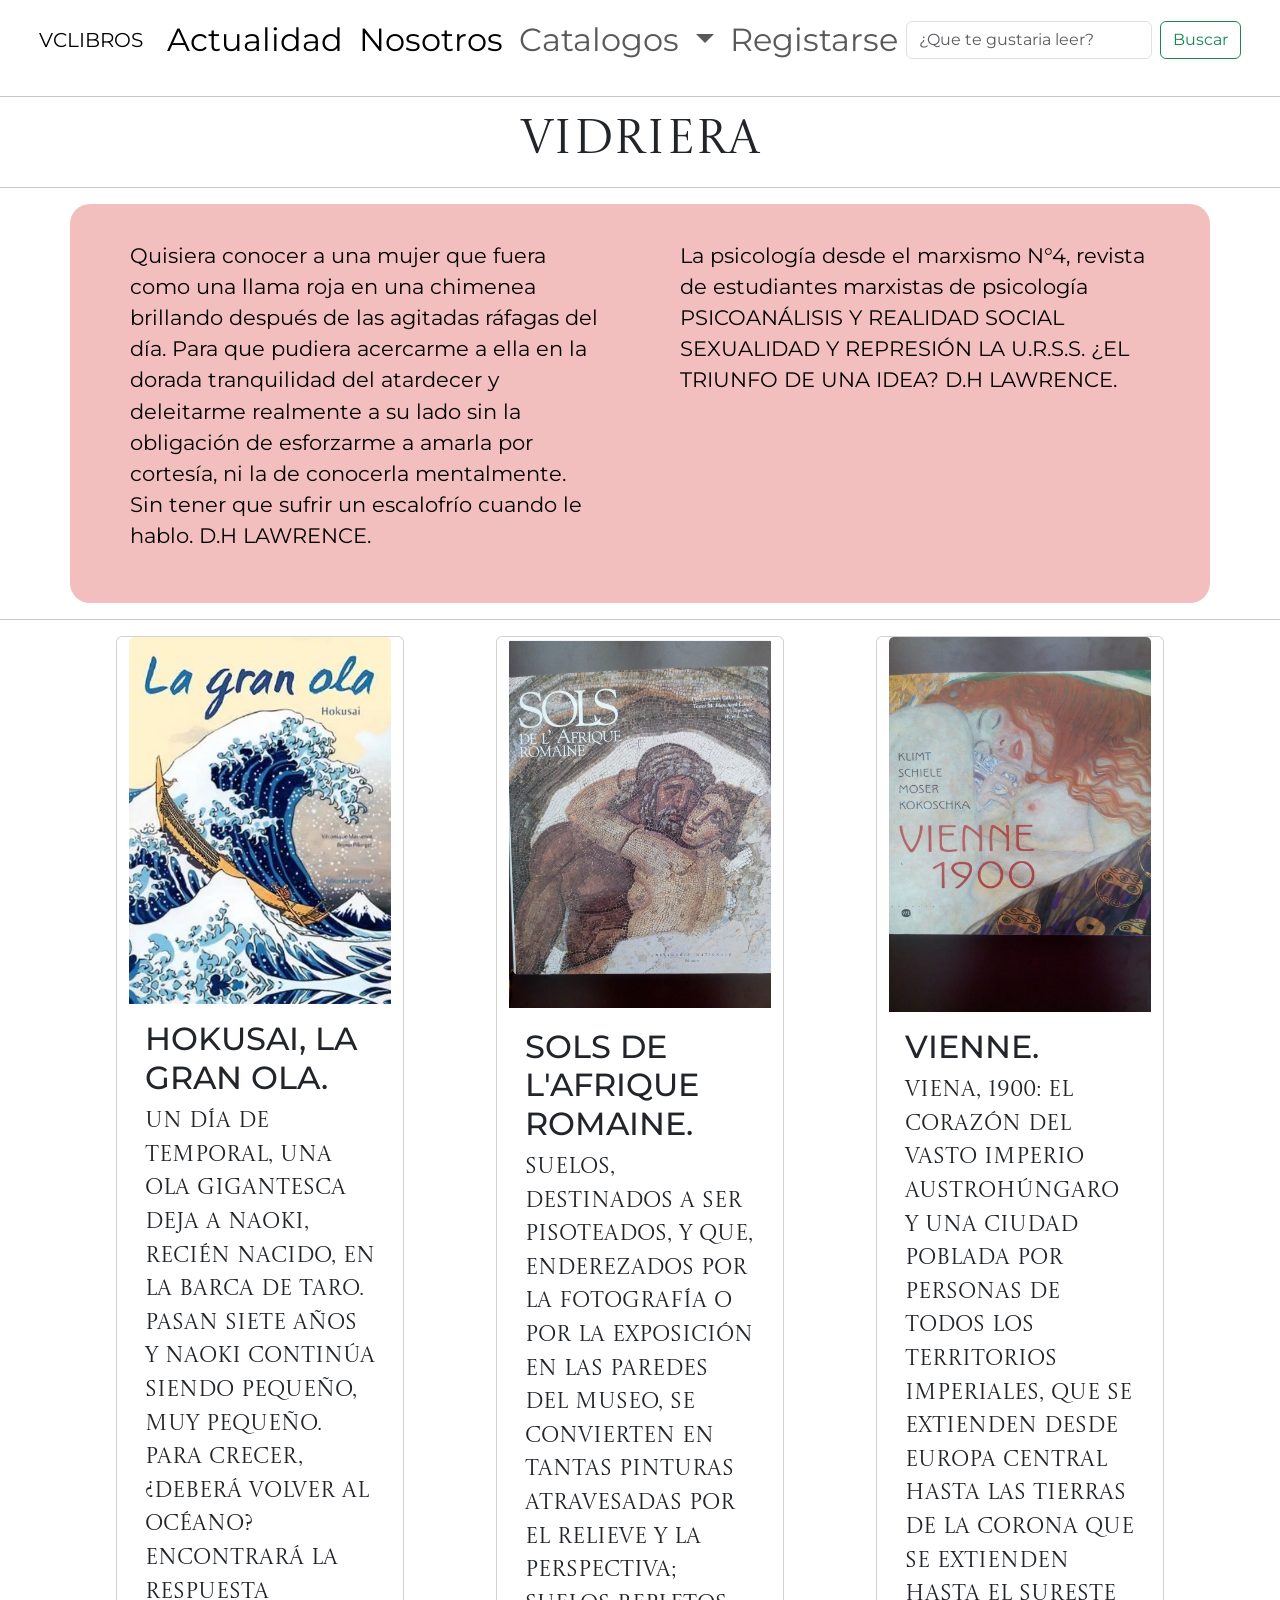
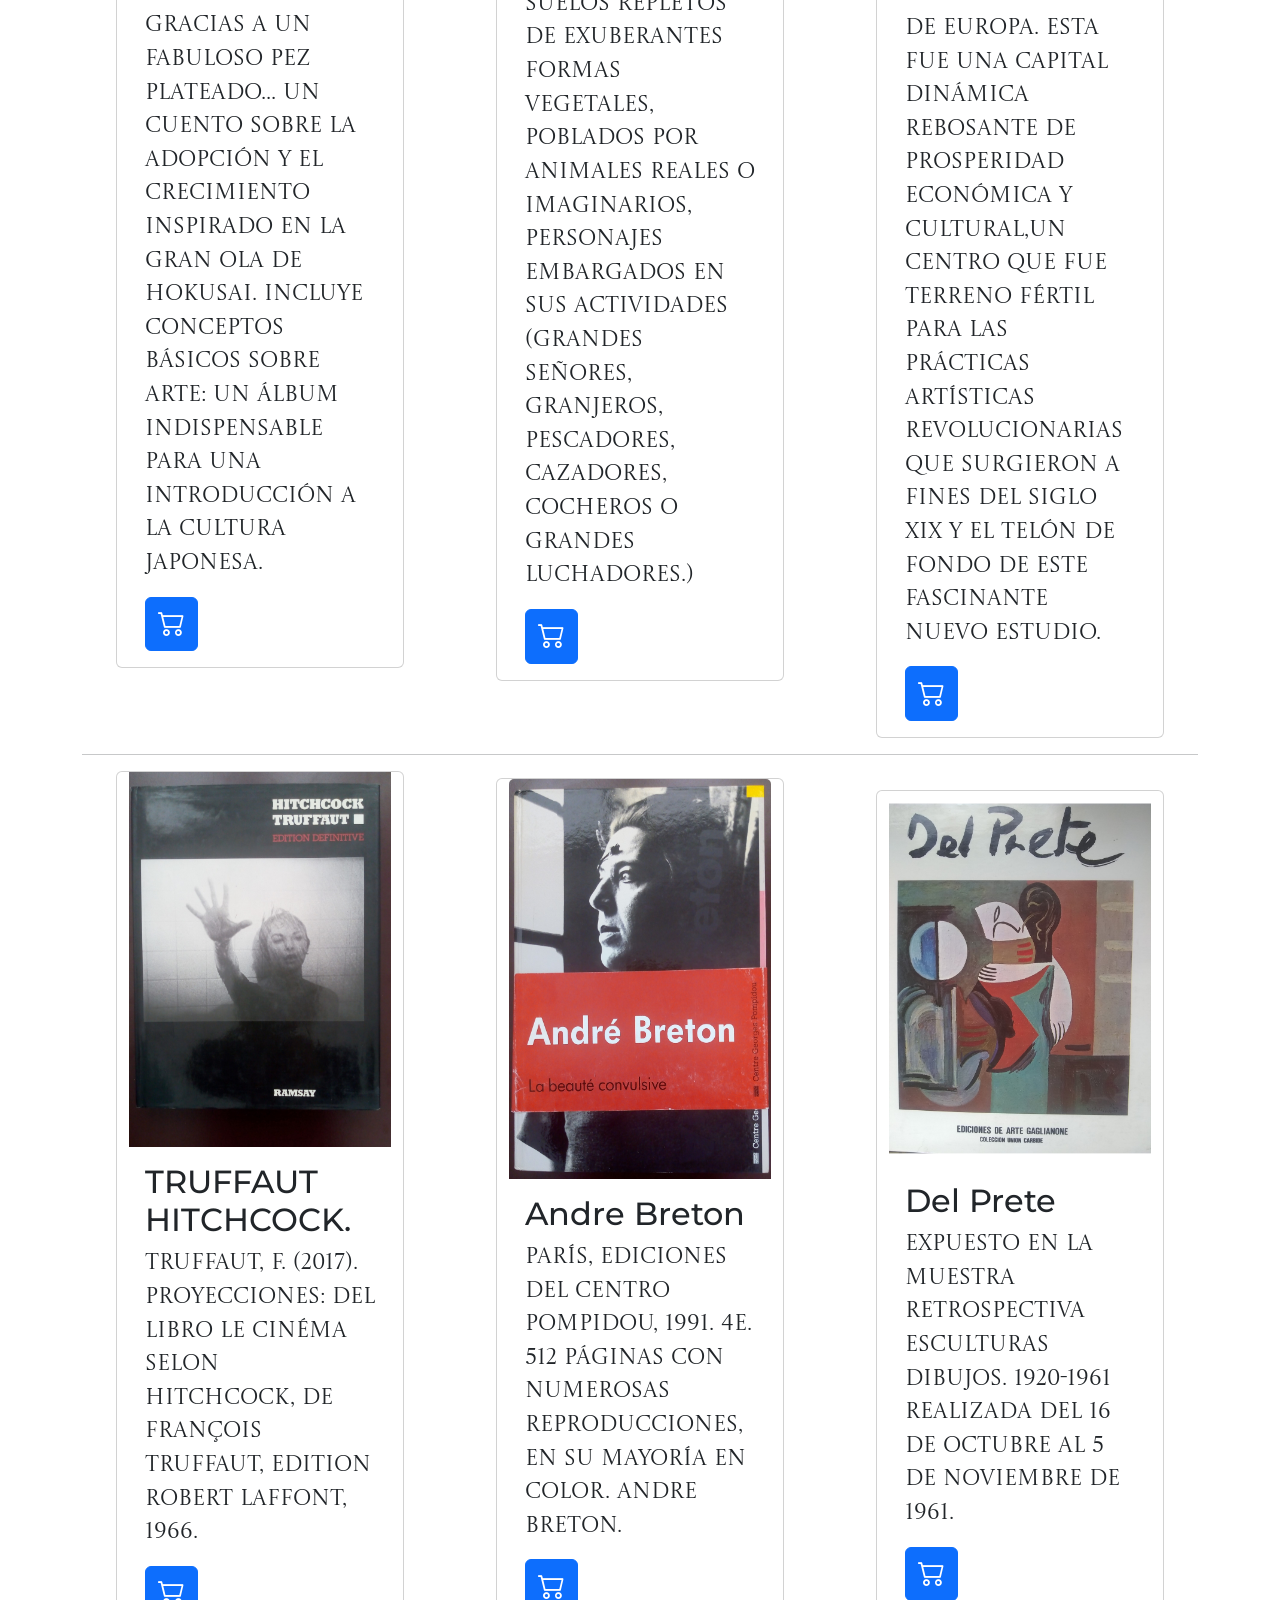
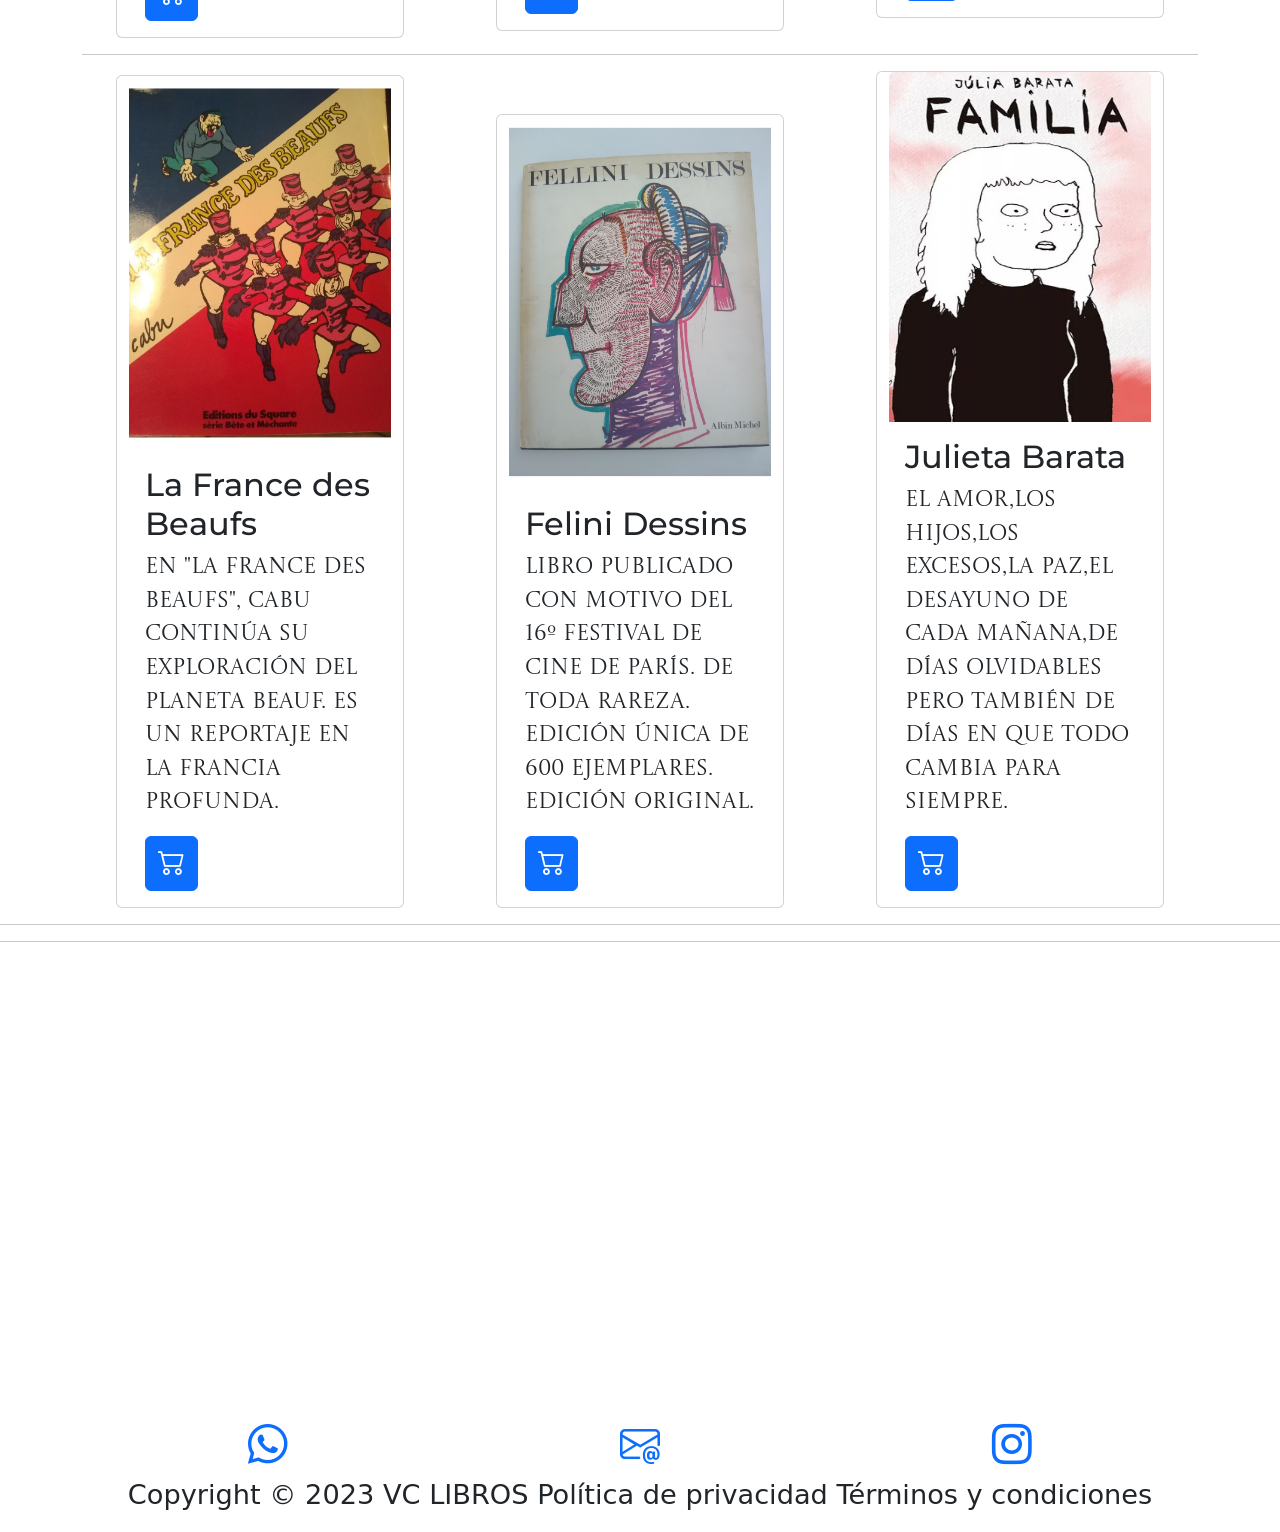
<file: index.html>
<!DOCTYPE html>
<html lang="es">

<head>
    <meta charset="UTF-8">
    <meta http-equiv="X-UA-Compatible" content="IE=edge">
    <meta name="viewport" content="width=device-width, initial-scale=1.0">
    <link href="https://fonts.googleapis.com/css2?family=Castoro+Titling&display=swap" rel="stylesheet">
    <link rel="preconnect" href="https://fonts.googleapis.com">
    <link rel="preconnect" href="https://fonts.gstatic.com" crossorigin>
    <link href="https://fonts.googleapis.com/css2?family=Montserrat:wght@500&display=swap" rel="stylesheet">
    <link rel="stylesheet" href="https://cdn.jsdelivr.net/npm/bootstrap-icons@1.10.4/font/bootstrap-icons.css">
    <link href="https://cdn.jsdelivr.net/npm/bootstrap@5.3.0-alpha3/dist/css/bootstrap.min.css" rel="stylesheet"
        integrity="sha384-KK94CHFLLe+nY2dmCWGMq91rCGa5gtU4mk92HdvYe+M/SXH301p5ILy+dN9+nJOZ" crossorigin="anonymous">
    <link rel="stylesheet" href="./css/styles.css">
    <meta name="description"
        content="Ofrecemos libros de venta directa, pactando el sitio antes, libros de gran formato hasta mas pequeños en Buenos Aires Capital Federal io alrededores.">
    <title>¿Acaso buscas comprar libros en capital federal io alrededores ? Tenemos stock de libros nacionales e
        internacionales, y con vos lo queremos compartir.</title>
</head>

<body>

    <header class="header">
        <nav class="navbar navbar-expand-lg">
            <div class="container-fluid">
                <a class="title-vclibros navbar-brand" href="#">VCLIBROS</a>
                <button class="navbar-toggler" type="button" data-bs-toggle="collapse"
                    data-bs-target="#navbarSupportedContent" aria-controls="navbarSupportedContent"
                    aria-expanded="false" aria-label="Toggle navigation">
                    <span class="navbar-toggler-icon"></span>
                </button>
                <div class="collapse navbar-collapse" id="navbarSupportedContent">
                    <ul class="navbar-nav mb-2 mb-lg-0">
                        <li class="nav-item">
                            <a class="nav-link active" aria-current="page" href="./pages/actualidad.html">Actualidad</a>
                        </li>
                        <li class="nav-item">
                            <a class="nav-link active" href="./pages/nosotros.html">Nosotros</a>
                        </li>
                        <li class="nav-item dropdown">
                            <a class="nav-link dropdown-toggle" href="#" role="button" data-bs-toggle="dropdown"
                                aria-expanded="false">
                                Catalogos
                            </a>
                            <ul class="ul-size dropdown-menu">
                                <li><a class="dropdown-item" href="./pages/catalogos.html">BestSeller</a></li>
                                <li><a class="dropdown-item" href="./pages/catalogos.html">Revistas</a></li>
                                <li><a class="dropdown-item" href="./pages/catalogos.html">Poesia</a></li>
                                <li><a class="dropdown-item" href="./pages/catalogos.html">Terror</a></li>
                                <li>
                                    <hr class="dropdown-divider">
                                </li>
                                <li><a class="dropdown-item" href="./pages/catalogos.html">Más...</a></li>
                            </ul>
                        </li>
                        <li class="nav-item">
                            <a class="nav-link" href="./pages/registrarse.html">Registarse</a>
                        </li>
                    </ul>
                    <form class="d-flex" role="search">
                        <input class="form-control me-2 size" type="search" placeholder="¿Que te gustaria leer?"
                            aria-label="Search">
                        <button class="btn btn-outline-success" type="submit">Buscar</button>
                    </form>
                </div>
            </div>
        </nav>
    </header>
    <hr>




    <main>

        <div>
            <h2 class="title-vidriera">Vidriera</h2>
        </div>

        <hr><!-- CARTAS CON IMAGENES -->
        <section class="container parrafos">
            <div class="px-4">
                <div class="row gx-5">
                    <div class="col-sm-6">
                        <div class="p-3">
                            <p>Quisiera conocer a una mujer
                                que fuera como una llama roja en una chimenea brillando después de las agitadas ráfagas
                                del día.
                                Para que pudiera acercarme a ella en la dorada tranquilidad del atardecer y deleitarme
                                realmente a
                                su lado
                                sin la obligación de esforzarme a amarla por cortesía, ni la de conocerla mentalmente.
                                Sin tener que sufrir un escalofrío cuando le hablo.
                                D.H LAWRENCE.</p>
                        </div>
                    </div>
                    <div class="col-sm-6">
                        <div class="p-3">
                            <p>La psicología desde el marxismo N°4, revista de estudiantes marxistas de psicología
                                PSICOANÁLISIS Y REALIDAD SOCIAL
                                SEXUALIDAD Y REPRESIÓN
                                LA U.R.S.S. ¿EL TRIUNFO DE UNA IDEA? D.H LAWRENCE.</p>
                        </div>
                    </div>
                </div>
            </div>
        </section>

        <hr>


        <div class="container">
            <div class="row align-items-start">
                <div class="col">
                    <div class="card container card-size">
                        <img src="./imagenes/hokusai1.jpg" class="card-img-top"
                            alt="Libro de gran formato, Hokusai la gran ola">
                        <div class="card-body">
                            <h5 class="card-title size-title">HOKUSAI, LA GRAN OLA.</h5>
                            <p class="card-text">Un día de temporal, una ola gigantesca deja a Naoki, recién nacido, en
                                la
                                barca de Taro. Pasan siete años y Naoki continúa siendo pequeño, muy pequeño. Para
                                crecer,
                                ¿deberá volver al océano? Encontrará la respuesta gracias a un fabuloso pez plateado...
                                Un
                                cuento sobre la adopción y el crecimiento inspirado en La gran ola de Hokusai. Incluye
                                conceptos básicos sobre arte: un álbum indispensable para una introducción a la
                                cultura japonesa.</p>
                            <a href="#" class="btn btn-primary"><i class="bi bi-cart2 icon-size"></i></a>
                        </div>
                    </div>
                </div>
                <div class="col">
                    <div class="card container card-size">
                        <img src="./imagenes/solsromaine2.jpeg" class="card-img-top"
                            alt="Libro de gran formato, Sols Romaine">
                        <div class="card-body">
                            <h5 class="card-title">SOLS DE L'AFRIQUE ROMAINE.</h5>
                            <p class="card-text">Suelos, destinados a ser pisoteados, y que, enderezados por la
                                fotografía
                                o por la exposición en las paredes del museo, se convierten en tantas pinturas
                                atravesadas
                                por el relieve y la perspectiva; suelos repletos de exuberantes formas vegetales,
                                poblados
                                por animales reales o imaginarios, personajes embargados en sus actividades (grandes
                                señores, granjeros, pescadores, cazadores, cocheros o grandes luchadores.)</p>
                            <a href="#" class="btn btn-primary"><i class="bi bi-cart2 icon-size"></i></a>
                        </div>
                    </div>
                </div>
                <div class="col">
                    <div class="card container card-size">
                        <img src="./imagenes/vienne3.jpg" class="card-img-top"
                            alt="Libro de gran formato, Autor Vienne">
                        <div class="card-body">
                            <h5 class="card-title">VIENNE.</h5>
                            <p class="card-text">Viena, 1900: el corazón del vasto Imperio austrohúngaro y una ciudad
                                poblada por personas de todos los territorios imperiales, que se extienden desde Europa
                                central hasta las tierras de la Corona que se extienden hasta el sureste de Europa. Esta
                                fue
                                una capital dinámica rebosante de prosperidad económica y cultural,un centro que fue
                                terreno fértil para las prácticas artísticas revolucionarias que surgieron a fines del
                                siglo
                                XIX y el telón de fondo de este fascinante nuevo estudio.</p>
                            <a href="#" class="btn btn-primary"><i class="bi bi-cart2 icon-size"></i></a>
                        </div>
                    </div>
                </div>
            </div>
            <HR>
            <div class="row align-items-center">
                <div class="col">
                    <div class="card container card-size">
                        <img src="./imagenes/truffaut4.jpeg" class="card-img-right"
                            alt="Libro de gran formato, Autor Truffaut">
                        <div class="card-body">
                            <h5 class="card-title">TRUFFAUT HITCHCOCK.</h5>
                            <p class="card-text">Truffaut, F. (2017). Proyecciones: Del libro Le cinéma selon Hitchcock,
                                de
                                François Truffaut, Edition Robert Laffont, 1966.
                            </p>
                            <a href="#" class="btn btn-primary"><i class="bi bi-cart2 icon-size"></i></a>
                        </div>
                    </div>
                </div>
                <div class="col">
                    <div class="card container card-size">
                        <img src="./imagenes/andrebreton5.jpeg" height="400px" class="card-img-top"
                            alt="Libro de gran formato, Auto Andre Breton">
                        <div class="card-body">
                            <h5 class="card-title">Andre Breton</h5>
                            <p class="card-text">París, Ediciones del Centro Pompidou, 1991. 4e. 512 páginas con
                                numerosas
                                reproducciones, en su mayoría en color. Andre Breton. </p>
                            <a href="#" class="btn btn-primary"><i class="bi bi-cart2 icon-size"></i></a>
                        </div>
                    </div>
                </div>
                <div class="col">
                    <div class="card container card-size">
                        <img src="./imagenes/delprete6.jpg" class="card-img-top"
                            alt="Libro de gran formato, Auto del Prete">
                        <div class="card-body">
                            <h5 class="card-title">Del Prete</h5>
                            <p class="card-text">Expuesto en la muestra retrospectiva Esculturas
                                Dibujos. 1920-1961 realizada del 16 de octubre al 5 de
                                noviembre de 1961.
                            </p>
                            <a href="#" class="btn btn-primary"><i class="bi bi-cart2 icon-size"></i></a>
                        </div>
                    </div>
                </div>
            </div>
            <hr>
            <div class="row align-items-end">
                <div class="col">
                    <div class="card container card-size">
                        <img src="./imagenes/francesbeaufs7.jpg" class="card-img-top"
                            alt="Libro de gran formato, Auto Frances Beaufs">
                        <div class="card-body">
                            <h5 class="card-title">La France des Beaufs</h5>
                            <p class="card-text">En "La France des beaufs", CABU continúa su exploración del planeta
                                Beauf.
                                Es un reportaje en la Francia profunda.</p>
                            <a href="#" class="btn btn-primary"><i class="bi bi-cart2 icon-size"></i></a>
                        </div>
                    </div>
                </div>
                <div class="col">
                    <div class="card container card-size">
                        <img src="./imagenes/dessins8.jpg" class="card-img-top"
                            alt="Libro de gran formato, Autor Dessins">
                        <div class="card-body">
                            <h5 class="card-title">Felini Dessins</h5>
                            <p class="card-text">Libro publicado con
                                motivo del 16º Festival de Cine de París. De toda rareza. Edición única
                                de 600 ejemplares. Edición original. </p>
                            <a href="#" class="btn btn-primary"><i class="bi bi-cart2 icon-size"></i></a>
                        </div>
                    </div>
                </div>
                <div class="col">
                    <div class="card container card-size">
                        <img src="./imagenes/juliabarata9.jpeg" height="350px" class="card-img-top"
                            alt="Libro de gran formato, Julia Barata">
                        <div class="card-body">
                            <h5 class="card-title">Julieta Barata</h5>
                            <p class="card-text">El amor,los hijos,los excesos,la paz,el
                                desayuno de cada mañana,de días olvidables pero también de días en que
                                todo cambia para siempre. </p>
                            <a href="#" class="btn btn-primary"><i class="bi bi-cart2 icon-size"></i></a>
                        </div>
                    </div>
                </div>
            </div>
        </div>
        <hr>
    </main>
    <hr>
    <footer>
        <div class="container-fluid d-flex justify-content-center">
            <div>
                <iframe
                    src="https://www.google.com/maps/embed?pb=!1m18!1m12!1m3!1d26264.513808574957!2d-58.5053515843805!3d-34.62781721848201!2m3!1f0!2f0!3f0!3m2!1i1024!2i768!4f13.1!3m3!1m2!1s0x95bcc99546769e49%3A0x4d754ad5ca377710!2sFloresta%2C%20CABA!5e0!3m2!1ses-419!2sar!4v1682048789540!5m2!1ses-419!2sar"
                    width="400" height="450" style="border:0;" allowfullscreen="" loading="lazy"
                    referrerpolicy="no-referrer-when-downgrade"></iframe>
            </div>
        </div>
        <div class="container">
            <article class="iconos fs-1 d-flex justify-content-around">
                <a target="_blank"
                    href="https://api.whatsapp.com/send?phone=+5491127490416&text=Estoy interesado en un libro"
                    class="bi bi-whatsapp"></a>
                <a target="_blank" href="mailto: consultas@vclibros.com" class="bi bi-envelope-at"></a>
                <a target="_blank" href="https://www.instagram.com/astoreterno_/" class="bi bi-instagram"></a>
            </article>
        </div>
        <article class="container">
            <div class="row">
                <p class="col-sm-12 d-flex justify-content-around icon-size">
                    Copyright © 2023 VC LIBROS
                    Política de privacidad
                    Términos y condiciones
                </p>
            </div>
        </article>
    </footer>

    <script src="https://cdn.jsdelivr.net/npm/bootstrap@5.3.0-alpha3/dist/js/bootstrap.bundle.min.js"
        integrity="sha384-ENjdO4Dr2bkBIFxQpeoTz1HIcje39Wm4jDKdf19U8gI4ddQ3GYNS7NTKfAdVQSZe"
        crossorigin="anonymous"></script>
</body>

</html>
</file>
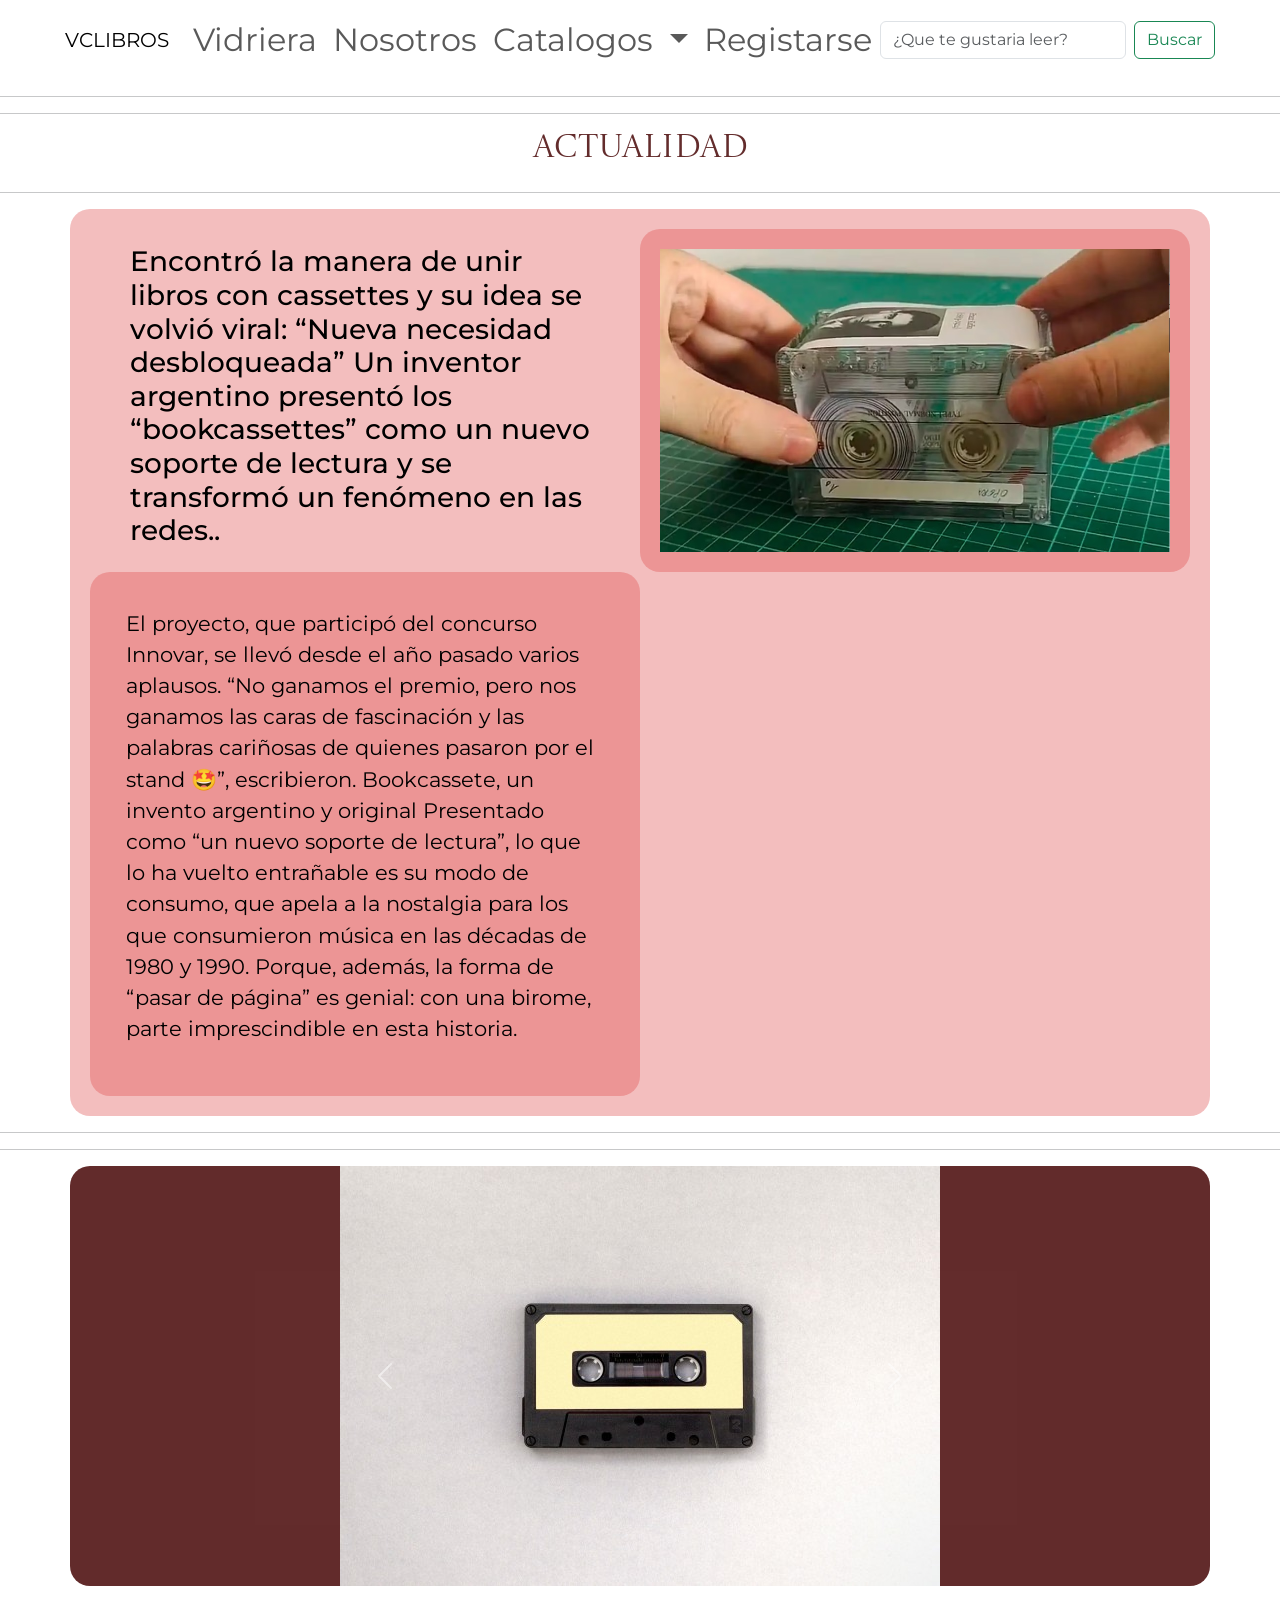
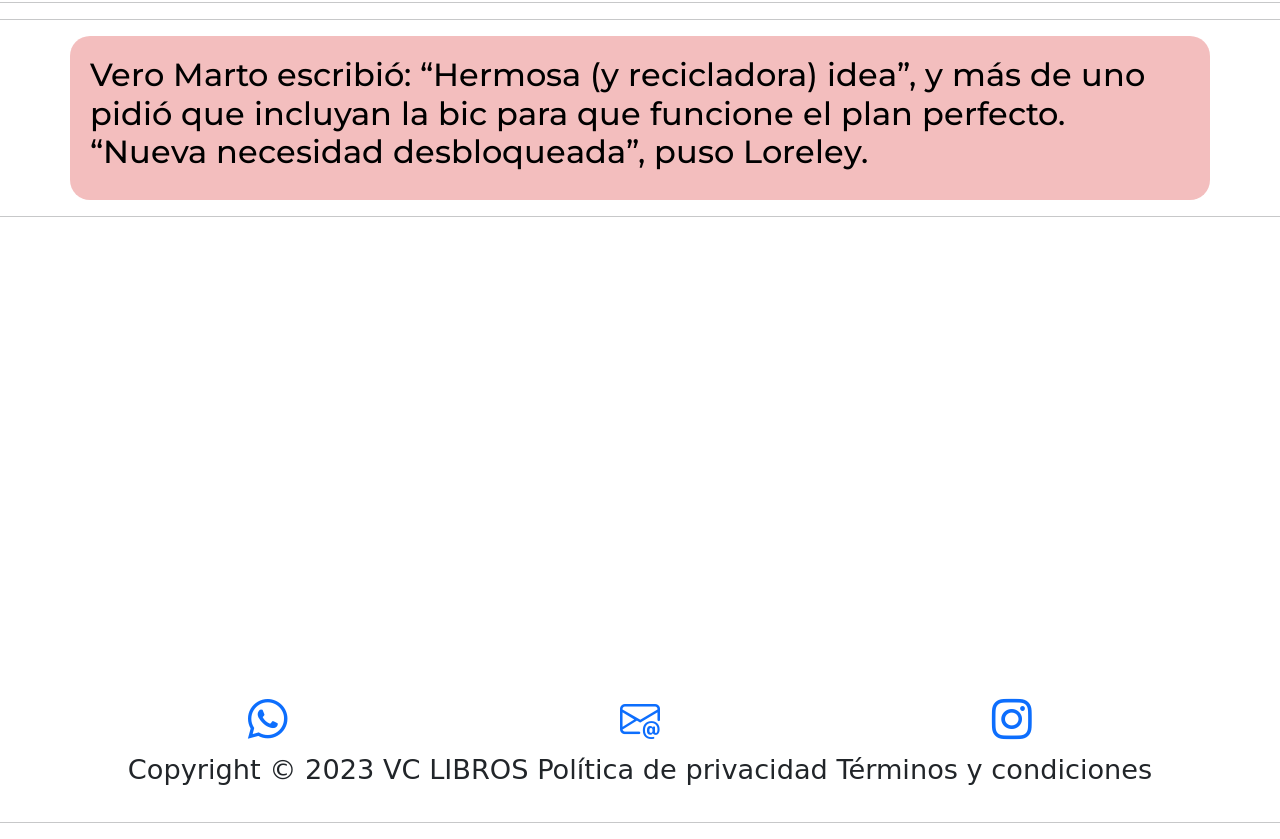
<file: pages/actualidad.html>
<!DOCTYPE html>
<html lang="es">

<head>
    <meta charset="UTF-8">
    <meta http-equiv="X-UA-Compatible" content="IE=edge">
    <meta name="viewport" content="width=device-width, initial-scale=1.0">
    <link href="https://fonts.googleapis.com/css2?family=Castoro+Titling&display=swap" rel="stylesheet">
    <link rel="preconnect" href="https://fonts.googleapis.com">
    <link rel="preconnect" href="https://fonts.gstatic.com" crossorigin>
    <link href="https://fonts.googleapis.com/css2?family=Montserrat:wght@500&display=swap" rel="stylesheet">
    <link rel="stylesheet" href="https://cdn.jsdelivr.net/npm/bootstrap-icons@1.10.4/font/bootstrap-icons.css">
    <link href="https://cdn.jsdelivr.net/npm/bootstrap@5.3.0-alpha3/dist/css/bootstrap.min.css" rel="stylesheet"
        integrity="sha384-KK94CHFLLe+nY2dmCWGMq91rCGa5gtU4mk92HdvYe+M/SXH301p5ILy+dN9+nJOZ" crossorigin="anonymous">
    <link rel="stylesheet" href="../css/styles.css">
    <meta name="description" content="En la Actualidad se encuentran muchas cosas retro, buscamos compartir un poco lo que se ve de diferentes artistas, autores referidas al mundo de la lectura.">
    <title>Noticias y Actualidad acerca del Mundo de la literatura.</title>
</head>


<body>
    
<header class="header">

        <nav class="navbar navbar-expand-lg">
    <div class="container-fluid">
        <a class="navbar-brand title-vclibros" href="#">VCLIBROS</a>
        <button class="navbar-toggler" type="button" data-bs-toggle="collapse"
            data-bs-target="#navbarSupportedContent" aria-controls="navbarSupportedContent" aria-expanded="false"
            aria-label="Toggle navigation">
            <span class="navbar-toggler-icon"></span>
        </button>
        <div class="collapse navbar-collapse" id="navbarSupportedContent">
            <ul class="navbar-nav mb-2 mb-lg-0">
                <li class="nav-item">
                    <a class="nav-link" aria-current="page" href="../index.html">Vidriera</a>
                </li>
                <li class="nav-item">
                    <a class="nav-link" href="./nosotros.html">Nosotros</a>
                </li>
                <li class="nav-item dropdown">
                    <a class="nav-link dropdown-toggle" href="#" role="button" data-bs-toggle="dropdown"
                        aria-expanded="false">
                        Catalogos
                    </a>
                    <ul class="ul-size dropdown-menu active">
                        <li><a class="dropdown-item" href="./catalogos.html">BestSeller</a></li>
                        <li><a class="dropdown-item" href="./catalogos.html">Revistas</a></li>
                        <li><a class="dropdown-item" href="./catalogos.html">Poesia</a></li>
                        <li><a class="dropdown-item" href="./catalogos.html">Terror</a></li>
                        <li>
                            <hr class="dropdown-divider">
                        </li>
                        <li><a class="dropdown-item" href="./catalogos.html">Más...</a></li>
                    </ul>
                </li>
                <li class="d-flex nav-item">
                    <a class="nav-link" href="./registrarse.html">Registarse</a>
                </li>
            </ul>
            <form class="d-flex" role="search">
                <input class="form-control me-2 size" type="search" placeholder="¿Que te gustaria leer?" aria-label="Search">
                <button class="btn btn-outline-success" type="submit">Buscar</button>
            </form>
        </div>
    </div>
</nav>
</header>
<hr>


        <!-- main actualidad -->
<main>
    <hr>
    <div class="container-title">
        <h2>Actualidad</h2>
    </div>
    <hr>


    <section class="container parrafos">
        <div class="px-4">
            <div class="row gx-5">
                <div class="col-sm-6">
                    <div class="p-3">
                        <h3>Encontró la manera de unir libros con cassettes y su idea se volvió viral: “Nueva necesidad
                            desbloqueada” Un inventor argentino presentó los “bookcassettes” como un nuevo soporte de lectura y se
                            transformó un fenómeno en las redes..</h3>
                    </div>
                </div>
                <img class="col-sm-6 parrafos" src="../imagenes/cassettelibromain.jpg" width="250px" alt="">


                <div class="col-sm-6 parrafos">
                    <div class="p-3">
                        <p>El proyecto, que participó del concurso Innovar, se llevó desde el año pasado varios aplausos. “No
                            ganamos el premio, pero nos ganamos las caras de fascinación y las palabras cariñosas de quienes pasaron
                            por el stand 🤩”, escribieron. Bookcassete, un invento argentino y original Presentado como “un nuevo
                            soporte de lectura”, lo que lo ha vuelto entrañable es su modo de consumo, que apela a la nostalgia para
                            los que consumieron música en las décadas de 1980 y 1990. Porque, además, la forma de “pasar de página”
                            es genial: con una birome, parte imprescindible en esta historia.</p>
                    </div>
                </div>
            </div>
        </div>

        </section>

        <hr>
        <hr>

            


    <section class="container d-flex align-items-center justify-content-center carrousel-actualidad">
        <div id="carouselExample" class="carousel slide">
            <div class="carousel-inner">
                <div class="carousel-item active col-sm-8 col-sm-offset-2 col-sm-2">
                    <img src="../imagenes/carrouselcassette.jpg" class="d-block w-100" alt="Imagen ilustrativa cassette">
                </div>
                <div class="carousel-item col-sm-8 col-sm-offset-2 col-sm-2">
                    <img src="../imagenes/carrouselimglibros.jpg" class="d-block w-100" alt="Imagen ilustrativa acerca de libros decorativos">
                </div>
                <div class="carousel-item col-sm-8 col-sm-offset-2 col-sm-2">
                    <img src="../imagenes/cassettelibro.jpg" class="d-block w-100" alt="Imagen Ilustrativa acerca de un Cassette fucionado con un libro">
                </div>
            </div>
            <button class="carousel-control-prev" type="button" data-bs-target="#carouselExample" data-bs-slide="prev">
                <span class="carousel-control-prev-icon" aria-hidden="true"></span>
                <span class="visually-hidden">Previous</span>
            </button>
            <button class="carousel-control-next" type="button" data-bs-target="#carouselExample" data-bs-slide="next">
                <span class="carousel-control-next-icon" aria-hidden="true"></span>
                <span class="visually-hidden">Next</span>
            </button>
        </div>
    </section>

    <hr>
    <hr>

    <article class="container col-sm-12 parrafos">
        <div class="row">
        <h2>
            Vero Marto escribió: “Hermosa (y recicladora) idea”, y más de uno pidió que incluyan la bic para que
            funcione el plan perfecto. “Nueva necesidad desbloqueada”, puso Loreley.
        </h2>
    </div>
    </article>

</main>

<hr>
<!-- footer -->
<footer>
    <div class="container-fluid d-flex justify-content-center">
        <div>
            <iframe
                src="https://www.google.com/maps/embed?pb=!1m18!1m12!1m3!1d26264.513808574957!2d-58.5053515843805!3d-34.62781721848201!2m3!1f0!2f0!3f0!3m2!1i1024!2i768!4f13.1!3m3!1m2!1s0x95bcc99546769e49%3A0x4d754ad5ca377710!2sFloresta%2C%20CABA!5e0!3m2!1ses-419!2sar!4v1682048789540!5m2!1ses-419!2sar"
                width="400" height="450" style="border:0;" allowfullscreen="" loading="lazy"
                referrerpolicy="no-referrer-when-downgrade"></iframe>
        </div>
    </div>
    <div class="container">
        <article class="iconos fs-1 d-flex justify-content-around ">
            <a target="_blank"
                href="https://api.whatsapp.com/send?phone=+5491127490416&text=Estoy interesado en un libro"
                class="bi bi-whatsapp"></a>
            <a target="_blank" href="mailto: consultas@vclibros.com" class="bi bi-envelope-at"></a>
            <a target="_blank" href="https://www.instagram.com/astoreterno_/" class="bi bi-instagram"></a>
        </article>
    </div>
    <article class="container">
        <div class="row">
            <p class="col-12 d-flex justify-content-around icon-size">
                Copyright © 2023 VC LIBROS  
                Política de privacidad
                Términos y condiciones
            </p>
        </div>
    </article>
</section>
</footer>


<hr>

<script src="https://cdn.jsdelivr.net/npm/bootstrap@5.3.0-alpha3/dist/js/bootstrap.bundle.min.js"
    integrity="sha384-ENjdO4Dr2bkBIFxQpeoTz1HIcje39Wm4jDKdf19U8gI4ddQ3GYNS7NTKfAdVQSZe"
    crossorigin="anonymous"></script>

</body>

</html>
</file>
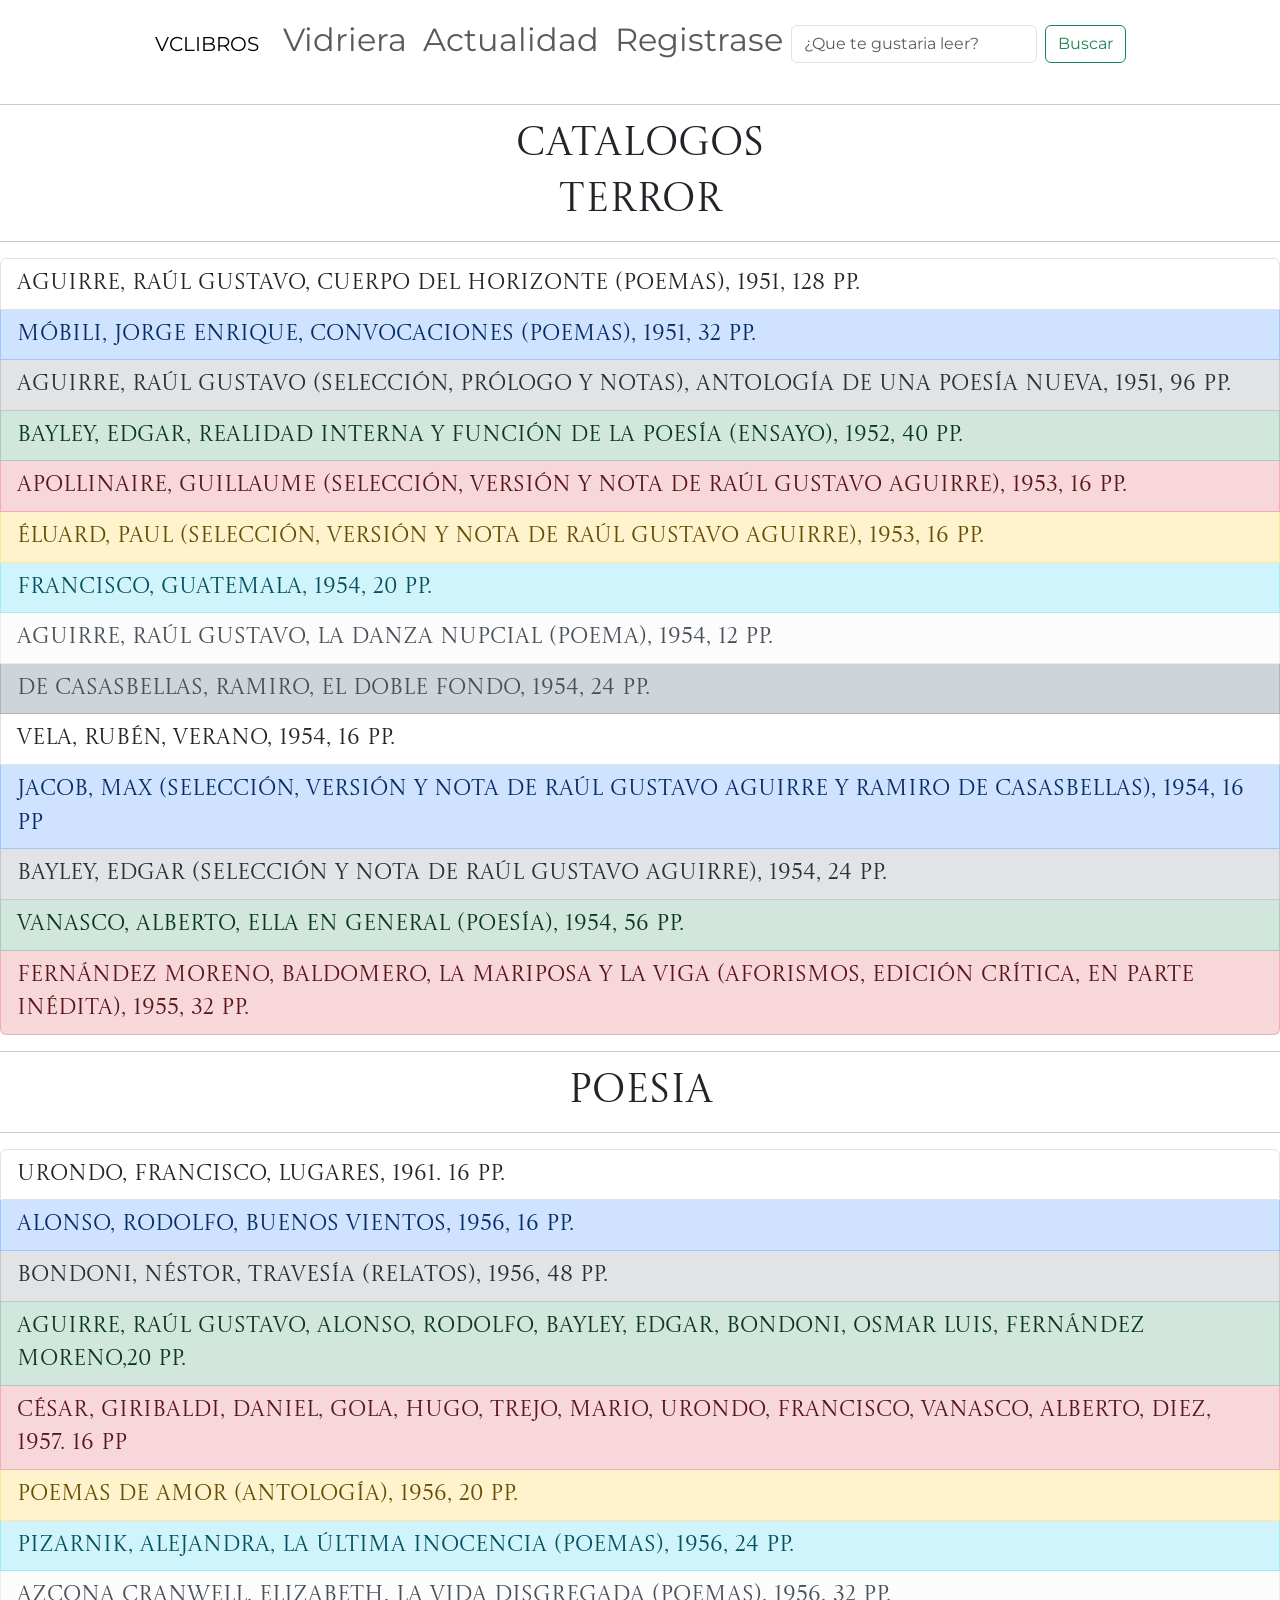
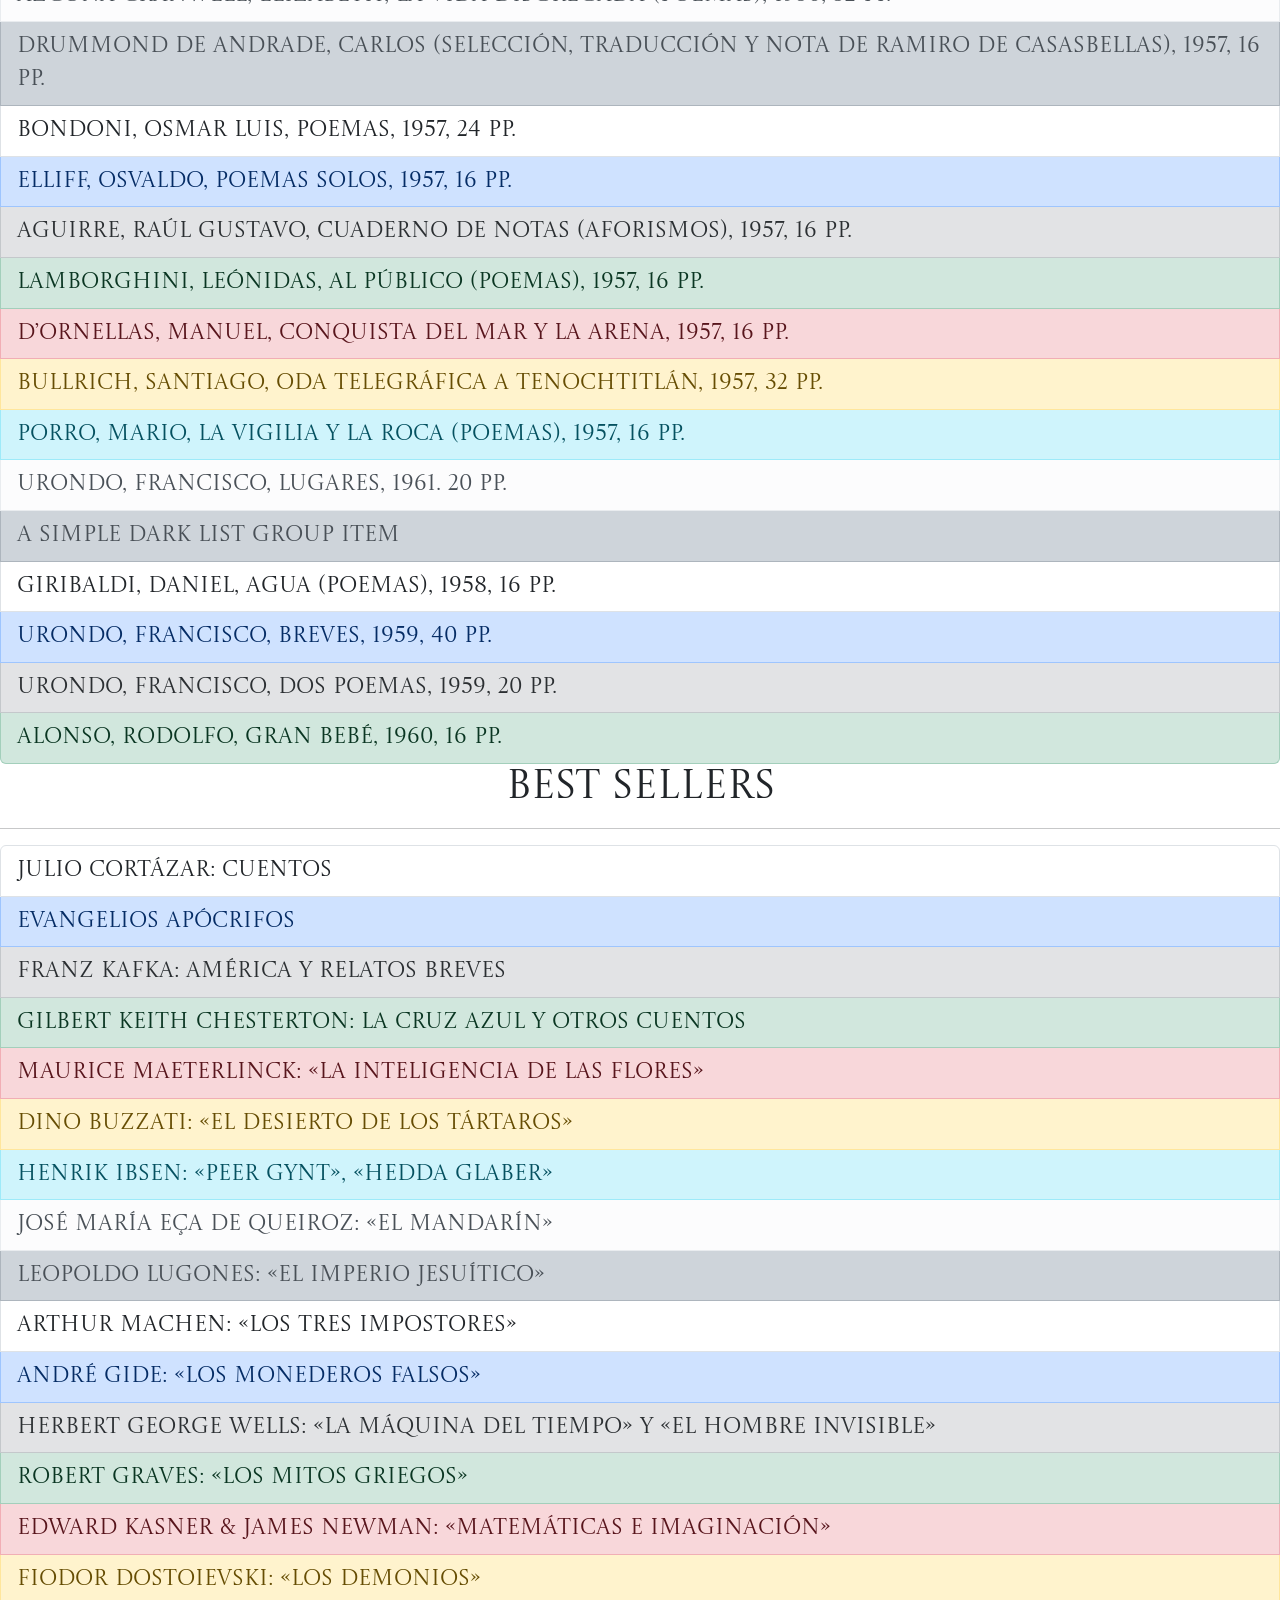
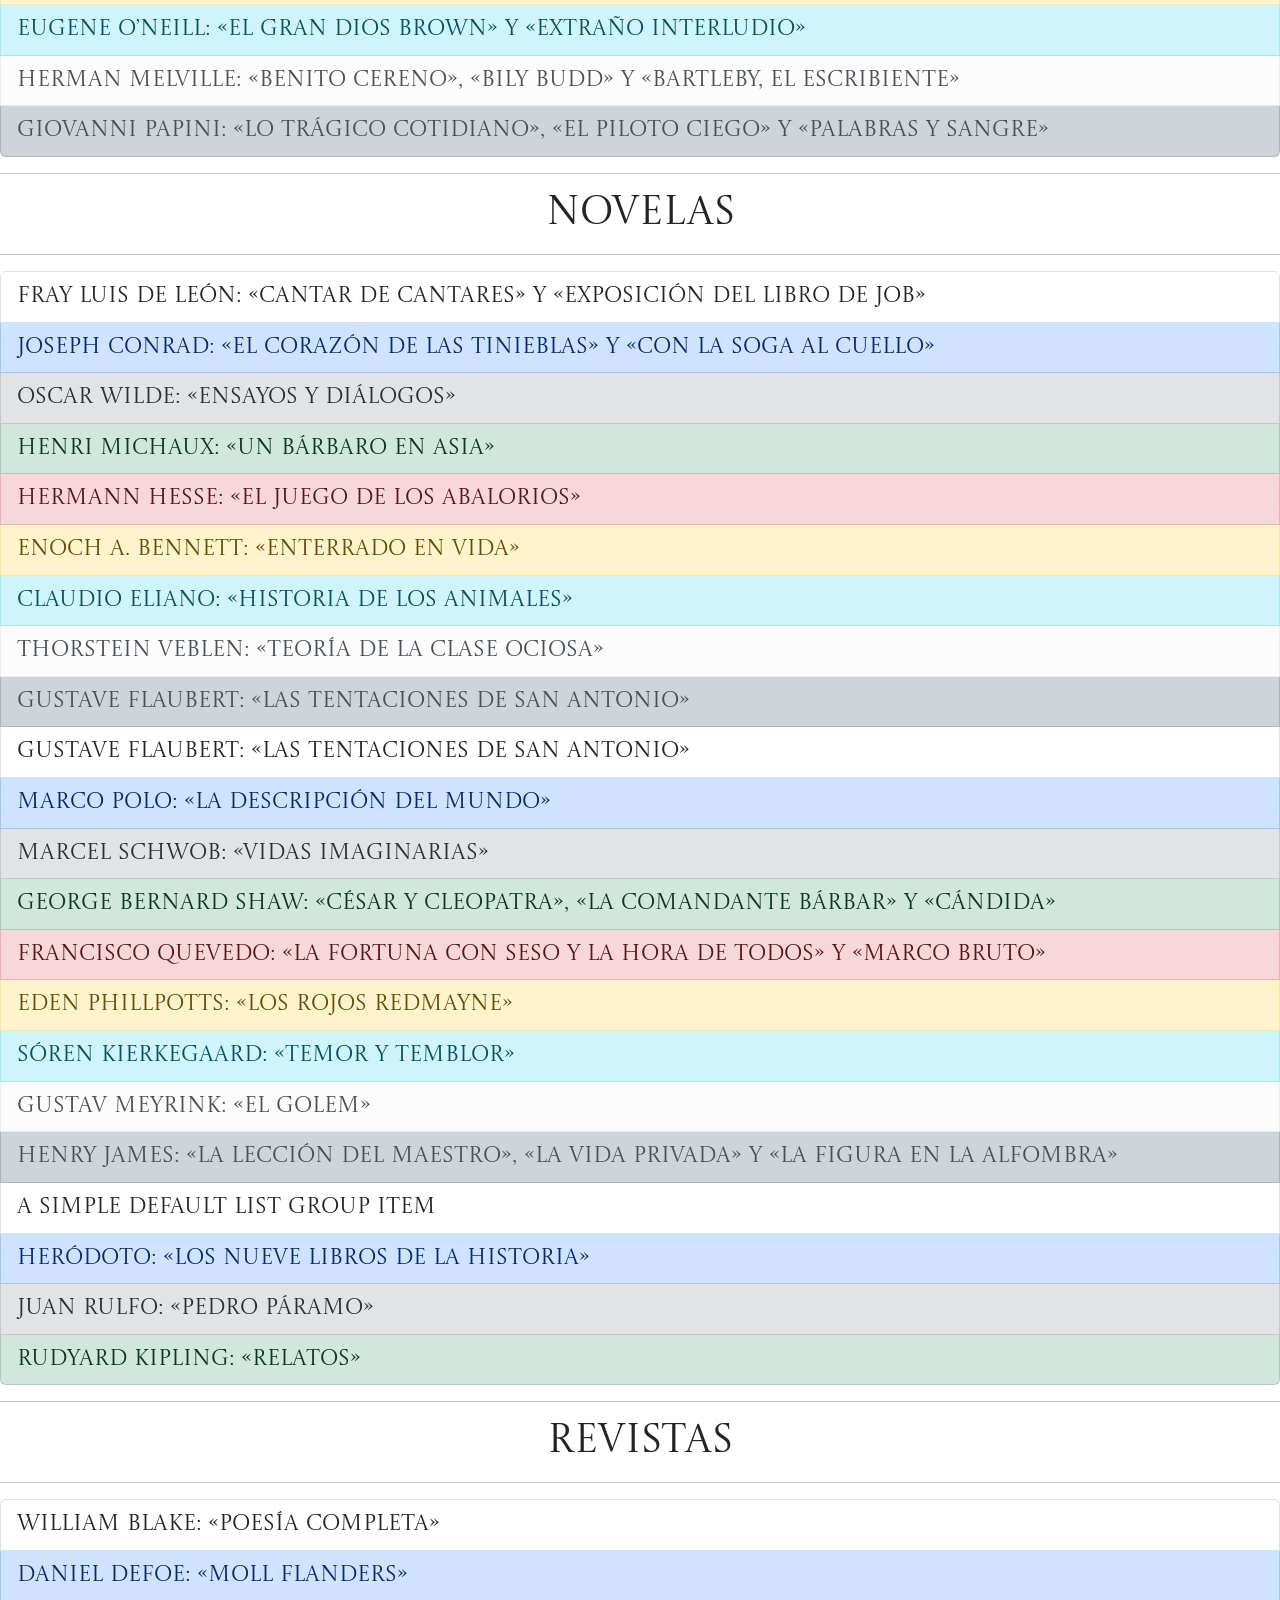
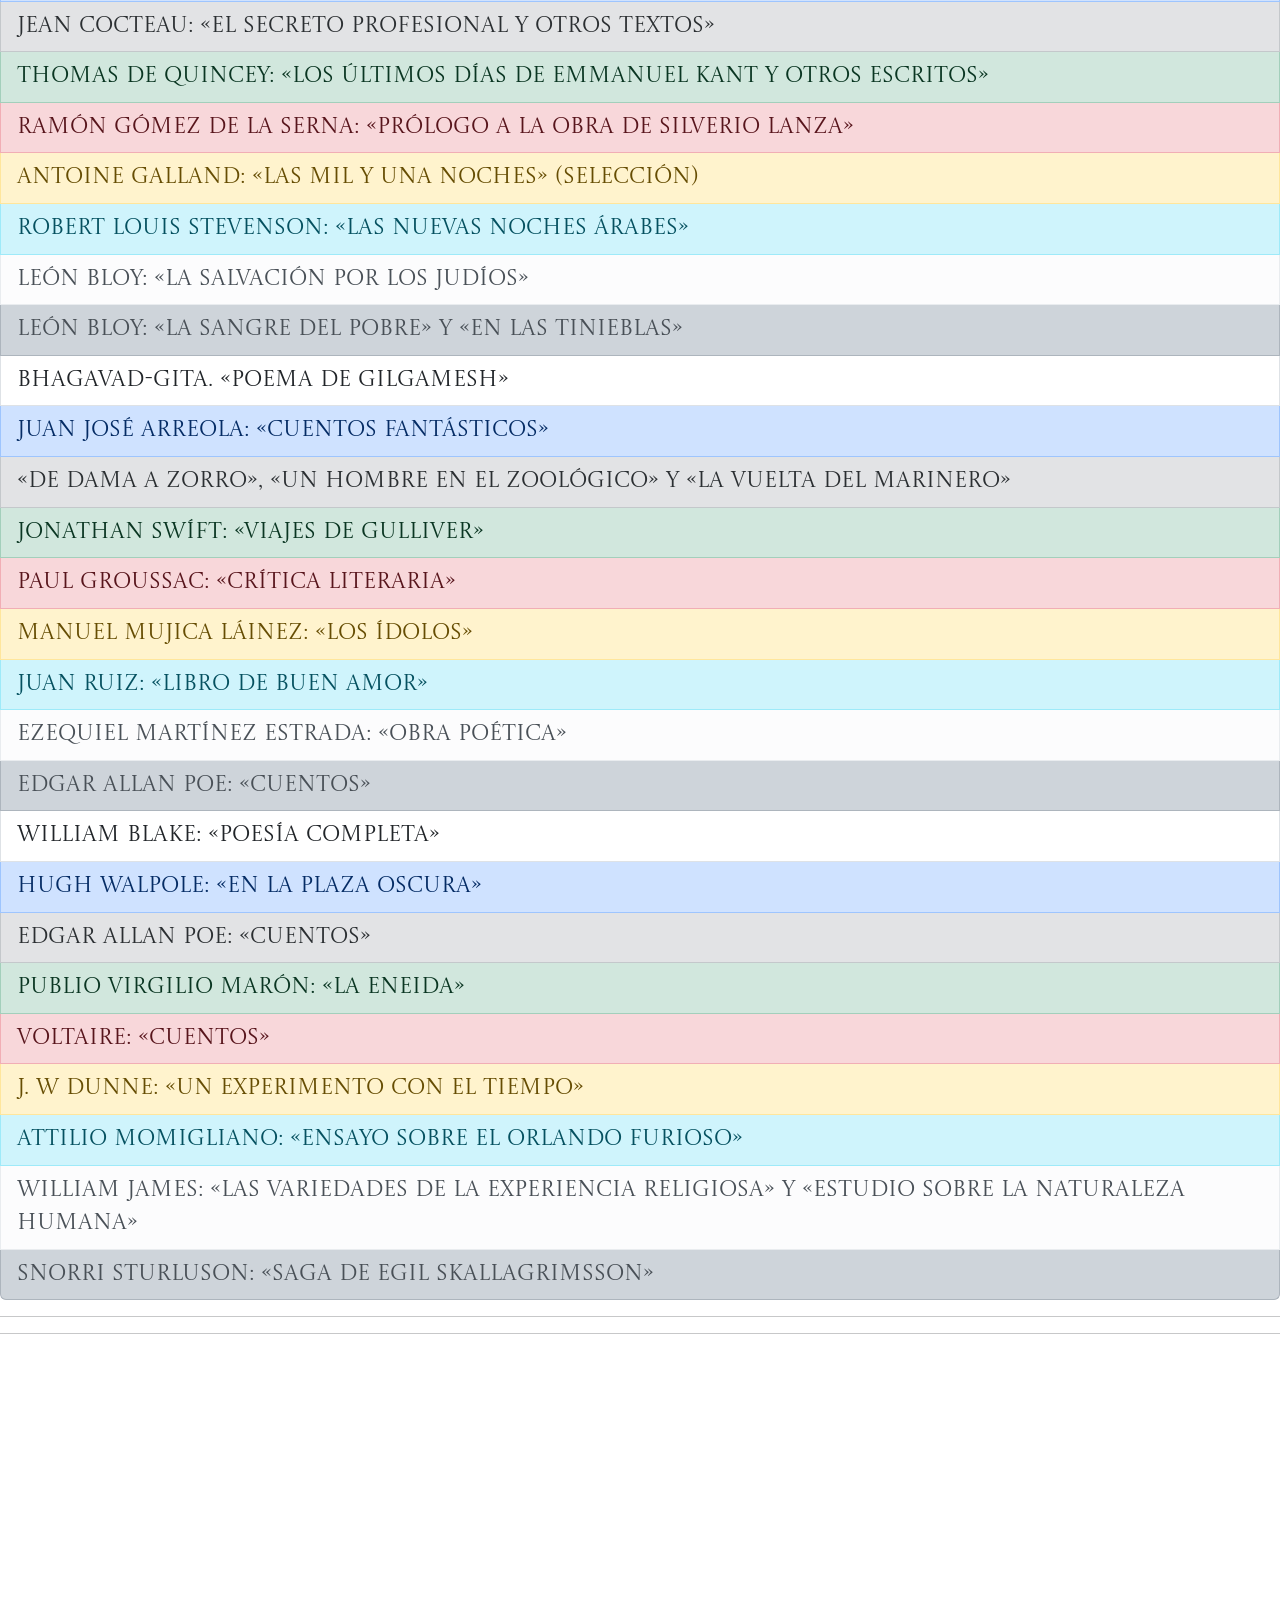
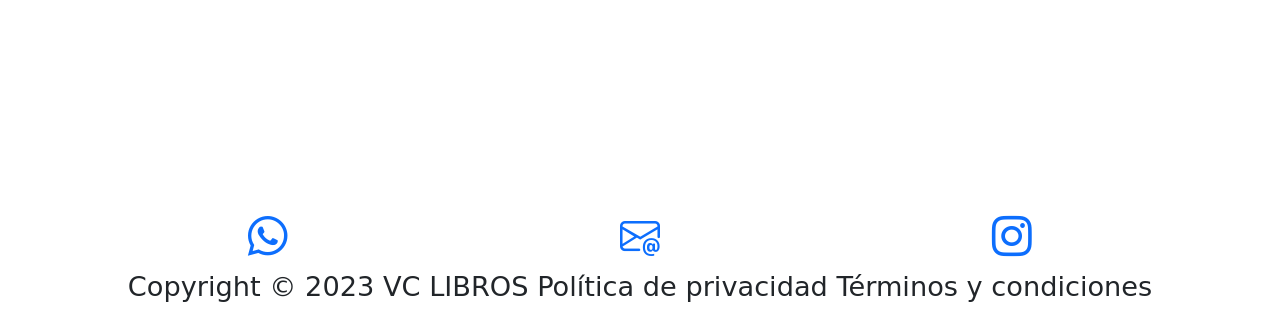
<file: pages/catalogos.html>
<!DOCTYPE html>
<html lang="es">

<head>
    <meta charset="UTF-8">
    <meta http-equiv="X-UA-Compatible" content="IE=edge">
    <meta name="viewport" content="width=device-width, initial-scale=1.0">
    <link href="https://fonts.googleapis.com/css2?family=Castoro+Titling&display=swap" rel="stylesheet">
    <link rel="preconnect" href="https://fonts.googleapis.com">
    <link rel="preconnect" href="https://fonts.gstatic.com" crossorigin>
    <link href="https://fonts.googleapis.com/css2?family=Montserrat:wght@500&display=swap" rel="stylesheet">
    <link rel="stylesheet" href="https://cdn.jsdelivr.net/npm/bootstrap-icons@1.10.4/font/bootstrap-icons.css">
    <link href="https://cdn.jsdelivr.net/npm/bootstrap@5.3.0-alpha3/dist/css/bootstrap.min.css" rel="stylesheet"
        integrity="sha384-KK94CHFLLe+nY2dmCWGMq91rCGa5gtU4mk92HdvYe+M/SXH301p5ILy+dN9+nJOZ" crossorigin="anonymous">
    <link rel="stylesheet" href="../css/styles.css">
    <meta name="description" content="Venta de libros nacionales e internacionales, nos estamos ocupando de buscar aquel libro de tu interes, aqui compartimos contigo nuestro tereso, los libros!">
    <title>En nuestra seccion de Catalogos, podras encontrar ese librito, o gran libro que estabas buscando.</title>
</head>

<body>
    
<header class="header">
    <nav class="navbar navbar-expand-lg">
        <div class="container-fluid">
            <a class=" title-vclibros navbar-brand" href="#">VCLIBROS</a>
            <button class="navbar-toggler" type="button" data-bs-toggle="collapse"
                data-bs-target="#navbarSupportedContent" aria-controls="navbarSupportedContent" aria-expanded="false"
                aria-label="Toggle navigation">
                <span class="navbar-toggler-icon"></span>
            </button>
            <div class="collapse navbar-collapse" id="navbarSupportedContent">
                <ul class="navbar-nav mb-2 mb-lg-12">
                    <li class="nav-item">
                        <a class="nav-link" aria-current="page" href="../index.html">Vidriera</a>
                    </li>
                    <li class="nav-item">
                        <a class="nav-link" href="./actualidad.html">Actualidad</a>
                    </li>
                    </li>
                    <li class="nav-item">
                        <a class="nav-link" href="./registrarse.html">Registrase</a>
                    </li>
                </ul>
                <form class="d-flex" role="search">
                    <input class="form-control me-2 size" type="search" placeholder="¿Que te gustaria leer?" aria-label="Search">
                    <button class="btn btn-outline-success" type="submit">Buscar</button>
                </form>
            </div>
        </div>
    </nav>

</header>
<hr>

<main>

    <div><h2 class="title-catalogos">Catalogos</h2></div>

    <!-- SECCION DE LIBROS DE TERROR -->
    <article>
        <h3 class="title-catalogos">Terror</h3>
        <hr>
        <section>


            <div class="list-group books-titles">
                <a href="#" class="list-group-item list-group-item-action">Aguirre, Raúl Gustavo, Cuerpo del horizonte
                    (poemas),
                    1951, 128 pp.</a>
                <a href="#" class="list-group-item list-group-item-action list-group-item-primary">Móbili, Jorge
                    Enrique, Convocaciones (poemas), 1951,
                    32 pp.</a>
                <a href="#" class="list-group-item list-group-item-action list-group-item-secondary">Aguirre, Raúl
                    Gustavo (selección, prólogo y notas),
                    Antología de una poesía nueva, 1951, 96
                    pp.</a>
                <a href="#" class="list-group-item list-group-item-action list-group-item-success">Bayley, Edgar,
                    Realidad interna y función de la poesía
                    (ensayo), 1952, 40 pp.</a>
                <a href="#" class="list-group-item list-group-item-action list-group-item-danger">Apollinaire, Guillaume
                    (selección, versión y nota de
                    Raúl Gustavo Aguirre), 1953, 16 pp.</a>
                <a href="#" class="list-group-item list-group-item-action list-group-item-warning">Éluard, Paul
                    (selección, versión y nota de Raúl Gustavo
                    Aguirre), 1953, 16 pp.</a>
                <a href="#" class="list-group-item list-group-item-action list-group-item-info">Francisco, Guatemala,
                    1954, 20 pp.</a>
                <a href="#" class="list-group-item list-group-item-action list-group-item-light">Aguirre, Raúl Gustavo,
                    La danza nupcial (poema), 1954, 12
                    pp.</a>
                <a href="#" class="list-group-item list-group-item-action list-group-item-dark">de Casasbellas, Ramiro,
                    El doble fondo, 1954, 24 pp.</a>
                <a href="#" class="list-group-item list-group-item-action">Vela, Rubén, Verano, 1954, 16 pp.</a>
                <a href="#" class="list-group-item list-group-item-action list-group-item-primary">Jacob, Max
                    (selección, versión y nota de Raúl Gustavo
                    Aguirre y Ramiro de Casasbellas),
                    1954, 16 pp</a>
                <a href="#" class="list-group-item list-group-item-action list-group-item-secondary">Bayley, Edgar
                    (selección y nota de Raúl Gustavo
                    Aguirre), 1954, 24 pp.</a>
                <a href="#" class="list-group-item list-group-item-action list-group-item-success">Vanasco, Alberto,
                    Ella en general (poesía), 1954, 56 pp.</a>
                <a href="#" class="list-group-item list-group-item-action list-group-item-danger">Fernández Moreno,
                    Baldomero, La mariposa y la viga
                    (aforismos, edición crítica, en parte
                    inédita), 1955,
                    32
                    pp.</a>
            </div>
        </section>
    </article>
    <hr>


    <!-- SECCION LIBROS DE POESIA -->
    <article>
        <section>
            <h2 class="title-catalogos">Poesia</h2>
            <hr>
            <div class="list-group books-titles">
                <a href="#" class="list-group-item list-group-item-action">Urondo, Francisco, Lugares, 1961. 16 pp.</a>
                <a href="#" class="list-group-item list-group-item-action list-group-item-primary">Alonso, Rodolfo,
                    Buenos vientos, 1956, 16 pp.</a>
                <a href="#" class="list-group-item list-group-item-action list-group-item-secondary">Bondoni, Néstor,
                    Travesía (relatos), 1956, 48 pp.</a>
                <a href="#" class="list-group-item list-group-item-action list-group-item-success">Aguirre, Raúl
                    Gustavo, Alonso, Rodolfo, Bayley,
                    Edgar, Bondoni, Osmar Luis, Fernández
                    Moreno,20 pp.</a>
                <a href="#" class="list-group-item list-group-item-action list-group-item-danger">César, Giribaldi,
                    Daniel, Gola, Hugo, Trejo, Mario,
                    Urondo, Francisco, Vanasco, Alberto,
                    Diez, 1957. 16 pp</a>
                <a href="#" class="list-group-item list-group-item-action list-group-item-warning">Poemas de amor
                    (antología), 1956, 20 pp.</a>
                <a href="#" class="list-group-item list-group-item-action list-group-item-info">Pizarnik, Alejandra, La
                    última inocencia (poemas),
                    1956, 24 pp.</a>
                <a href="#" class="list-group-item list-group-item-action list-group-item-light">Azcona Cranwell,
                    Elizabeth, La vida disgregada
                    (poemas), 1956, 32 pp.</a>
                <a href="#" class="list-group-item list-group-item-action list-group-item-dark">Drummond de Andrade,
                    Carlos (selección, traducción y
                    nota de Ramiro de Casasbellas), 1957,
                    16 pp.</a>
                <a href="#" class="list-group-item list-group-item-action">Bondoni, Osmar Luis, Poemas, 1957, 24 pp.</a>
                <a href="#" class="list-group-item list-group-item-action list-group-item-primary">Elliff, Osvaldo,
                    Poemas solos, 1957, 16 pp.</a>
                <a href="#" class="list-group-item list-group-item-action list-group-item-secondary">Aguirre, Raúl
                    Gustavo, Cuaderno de notas (aforismos),
                    1957, 16 pp.</a>
                <a href="#" class="list-group-item list-group-item-action list-group-item-success">Lamborghini,
                    Leónidas, Al público (poemas), 1957, 16
                    pp.</a>
                <a href="#" class="list-group-item list-group-item-action list-group-item-danger">D’Ornellas, Manuel,
                    Conquista del mar y la arena, 1957,
                    16 pp.</a>
                <a href="#" class="list-group-item list-group-item-action list-group-item-warning">Bullrich, Santiago,
                    Oda telegráfica a Tenochtitlán,
                    1957, 32 pp.</a>
                <a href="#" class="list-group-item list-group-item-action list-group-item-info">Porro, Mario, La vigilia
                    y la roca (poemas), 1957, 16
                    pp.</a>
                <a href="#" class="list-group-item list-group-item-action list-group-item-light">Urondo, Francisco,
                    Lugares, 1961. 20 pp.</a>
                <a href="#" class="list-group-item list-group-item-action list-group-item-dark">A simple dark list group
                    item</a>
                <a href="#" class="list-group-item list-group-item-action">Giribaldi, Daniel, Agua (poemas), 1958, 16
                    pp.</a>
                <a href="#" class="list-group-item list-group-item-action list-group-item-primary">Urondo, Francisco,
                    Breves, 1959, 40 pp.</a>
                <a href="#" class="list-group-item list-group-item-action list-group-item-secondary">Urondo, Francisco,
                    Dos poemas, 1959, 20 pp.</a>
                <a href="#" class="list-group-item list-group-item-action list-group-item-success">Alonso, Rodolfo, Gran
                    Bebé, 1960, 16 pp.</a>
            </div>
        </section>
    </article>


    <!-- SECCION DE LIBROS BEST SELLERS -->


    <article>
        <section>
            <h2 class="title-catalogos">Best Sellers</h2>
            <hr>
            <div class="list-group books-titles">
                <a href="#" class="list-group-item list-group-item-action">Julio Cortázar: Cuentos</a>
                <a href="#" class="list-group-item list-group-item-action list-group-item-primary">Evangelios
                    apócrifos</a>
                <a href="#" class="list-group-item list-group-item-action list-group-item-secondary">Franz Kafka:
                    América y
                    Relatos breves</a>
                <a href="#" class="list-group-item list-group-item-action list-group-item-success">Gilbert Keith
                    Chesterton:
                    La cruz azul y otros cuentos</a>
                <a href="#" class="list-group-item list-group-item-action list-group-item-danger">Maurice Maeterlinck:
                    «La
                    inteligencia de las flores»</a>
                <a href="#" class="list-group-item list-group-item-action list-group-item-warning">Dino Buzzati: «El
                    desierto de los tártaros»</a>
                <a href="#" class="list-group-item list-group-item-action list-group-item-info">Henrik Ibsen: «Peer
                    Gynt»,
                    «Hedda Glaber»</a>
                <a href="#" class="list-group-item list-group-item-action list-group-item-light">José María Eça de
                    Queiroz:
                    «El mandarín»</a>
                <a href="#" class="list-group-item list-group-item-action list-group-item-dark">Leopoldo Lugones: «El
                    imperio jesuítico»</a>
                <a href="#" class="list-group-item list-group-item-action">Arthur Machen: «Los tres impostores»</a>
                <a href="#" class="list-group-item list-group-item-action list-group-item-primary">André Gide: «Los
                    monederos falsos»</a>
                <a href="#" class="list-group-item list-group-item-action list-group-item-secondary">Herbert George
                    Wells:
                    «La máquina del tiempo» y «El hombre invisible»</a>
                <a href="#" class="list-group-item list-group-item-action list-group-item-success">Robert Graves: «Los
                    mitos
                    griegos»</a>
                <a href="#" class="list-group-item list-group-item-action list-group-item-danger">Edward Kasner & James
                    Newman: «Matemáticas e imaginación»</a>
                <a href="#" class="list-group-item list-group-item-action list-group-item-warning">Fiodor Dostoievski:
                    «Los
                    demonios»</a>
                <a href="#" class="list-group-item list-group-item-action list-group-item-info">Eugene O’Neill: «El gran
                    dios Brown» y «Extraño interludio»</a>
                <a href="#" class="list-group-item list-group-item-action list-group-item-light">Herman Melville:
                    «Benito
                    Cereno», «Bily Budd» y «Bartleby, el escribiente»</a>
                <a href="#" class="list-group-item list-group-item-action list-group-item-dark">Giovanni Papini: «Lo
                    trágico
                    cotidiano», «El piloto ciego» y «Palabras y sangre»</a>
            </div>
        </section>
    </article>
    <hr>

    <article>
        <section>
            <h2 class="title-catalogos">Novelas</h2>
            <hr>
            <div class="list-group books-titles">
                <a href="#" class="list-group-item list-group-item-action">Fray Luis de León: «Cantar de cantares» y
                    «Exposición del Libro de Job»</a>
                <a href="#" class="list-group-item list-group-item-action list-group-item-primary">Joseph Conrad: «El
                    corazón de las tinieblas» y «Con la soga al cuello»</a>
                <a href="#" class="list-group-item list-group-item-action list-group-item-secondary">Oscar Wilde:
                    «Ensayos y
                    diálogos»</a>
                <a href="#" class="list-group-item list-group-item-action list-group-item-success">Henri Michaux: «Un
                    bárbaro en Asia»</a>
                <a href="#" class="list-group-item list-group-item-action list-group-item-danger">Hermann Hesse: «El
                    juego
                    de los abalorios»</a>
                <a href="#" class="list-group-item list-group-item-action list-group-item-warning">Enoch A. Bennett:
                    «Enterrado en vida»</a>
                <a href="#" class="list-group-item list-group-item-action list-group-item-info">Claudio Eliano:
                    «Historia de
                    los animales»</a>
                <a href="#" class="list-group-item list-group-item-action list-group-item-light">Thorstein Veblen:
                    «Teoría
                    de la clase ociosa»</a>
                <a href="#" class="list-group-item list-group-item-action list-group-item-dark">Gustave Flaubert: «Las
                    tentaciones de San Antonio»</a>
                <a href="#" class="list-group-item list-group-item-action">Gustave Flaubert: «Las tentaciones de San
                    Antonio»</a>
                <a href="#" class="list-group-item list-group-item-action list-group-item-primary">Marco Polo: «La
                    descripción del mundo»</a>
                <a href="#" class="list-group-item list-group-item-action list-group-item-secondary">Marcel Schwob:
                    «Vidas
                    imaginarias»</a>
                <a href="#" class="list-group-item list-group-item-action list-group-item-success">George Bernard Shaw:
                    «César y Cleopatra», «La comandante Bárbar» y «Cándida»</a>
                <a href="#" class="list-group-item list-group-item-action list-group-item-danger">Francisco Quevedo: «La
                    Fortuna con seso y la hora de todos» y «Marco Bruto»</a>
                <a href="#" class="list-group-item list-group-item-action list-group-item-warning">Eden Phillpotts: «Los
                    rojos Redmayne»</a>
                <a href="#" class="list-group-item list-group-item-action list-group-item-info">Sóren Kierkegaard:
                    «Temor y
                    temblor»</a>
                <a href="#" class="list-group-item list-group-item-action list-group-item-light">Gustav Meyrink: «El
                    Golem»</a>
                <a href="#" class="list-group-item list-group-item-action list-group-item-dark">Henry James: «La lección
                    del
                    maestro», «La vida privada» y «La figura en la alfombra»</a>
                <a href="#" class="list-group-item list-group-item-action">A simple default list group item</a>
                <a href="#" class="list-group-item list-group-item-action list-group-item-primary">Heródoto: «Los nueve
                    libros de la Historia»</a>
                <a href="#" class="list-group-item list-group-item-action list-group-item-secondary">Juan Rulfo: «Pedro
                    Páramo»</a>
                <a href="#" class="list-group-item list-group-item-action list-group-item-success">Rudyard Kipling:
                    «Relatos»</a>
            </div>
        </section>
    </article>

    <hr>
    <article>
        <section>
            <h2 class="title-catalogos">Revistas</h2>
            <hr>
            <div class="list-group books-titles">
                <a href="#" class="list-group-item list-group-item-action">William Blake: «Poesía completa»</a>
                <a href="#" class="list-group-item list-group-item-action list-group-item-primary">Daniel Defoe: «Moll
                    Flanders»</a>
                <a href="#" class="list-group-item list-group-item-action list-group-item-secondary">Jean Cocteau: «El
                    secreto profesional y otros textos»</a>
                <a href="#" class="list-group-item list-group-item-action list-group-item-success">Thomas de Quincey:
                    «Los últimos días de Emmanuel Kant y otros escritos»</a>
                <a href="#" class="list-group-item list-group-item-action list-group-item-danger">Ramón Gómez de la
                    Serna: «Prólogo a la obra de Silverio Lanza»</a>
                <a href="#" class="list-group-item list-group-item-action list-group-item-warning">Antoine Galland: «Las
                    mil y una noches» (selección)</a>
                <a href="#" class="list-group-item list-group-item-action list-group-item-info">Robert Louis Stevenson:
                    «Las nuevas noches árabes»</a>
                <a href="#" class="list-group-item list-group-item-action list-group-item-light">León Bloy: «La
                    salvación por los judíos»</a>
                <a href="#" class="list-group-item list-group-item-action list-group-item-dark">León Bloy: «La sangre
                    del pobre» y «En las tinieblas»</a>
                <a href="#" class="list-group-item list-group-item-action">Bhagavad-Gita. «Poema de Gilgamesh»</a>
                <a href="#" class="list-group-item list-group-item-action list-group-item-primary">Juan José Arreola:
                    «Cuentos fantásticos»</a>
                <a href="#" class="list-group-item list-group-item-action list-group-item-secondary">«De dama a zorro»,
                    «Un hombre en el zoológico» y «La vuelta del marinero»</a>
                <a href="#" class="list-group-item list-group-item-action list-group-item-success">Jonathan Swíft:
                    «Viajes de Gulliver»</a>
                <a href="#" class="list-group-item list-group-item-action list-group-item-danger">Paul Groussac:
                    «Crítica literaria»</a>
                <a href="#" class="list-group-item list-group-item-action list-group-item-warning">Manuel Mujica Láinez:
                    «Los ídolos»</a>
                <a href="#" class="list-group-item list-group-item-action list-group-item-info">Juan Ruiz: «Libro de
                    buen amor»</a>
                <a href="#" class="list-group-item list-group-item-action list-group-item-light">Ezequiel Martínez
                    Estrada: «Obra poética»</a>
                <a href="#" class="list-group-item list-group-item-action list-group-item-dark">Edgar Allan Poe:
                    «Cuentos»</a>
                <a href="#" class="list-group-item list-group-item-action">William Blake: «Poesía completa»</a>
                <a href="#" class="list-group-item list-group-item-action list-group-item-primary">Hugh Walpole: «En la
                    plaza oscura»</a>
                <a href="#" class="list-group-item list-group-item-action list-group-item-secondary">Edgar Allan Poe:
                    «Cuentos»</a>
                <a href="#" class="list-group-item list-group-item-action list-group-item-success">Publio Virgilio
                    Marón: «La Eneida»</a>
                <a href="#" class="list-group-item list-group-item-action list-group-item-danger">Voltaire:
                    «Cuentos»</a>
                <a href="#" class="list-group-item list-group-item-action list-group-item-warning">J. W Dunne: «Un
                    experimento con el tiempo»</a>
                <a href="#" class="list-group-item list-group-item-action list-group-item-info">Attilio Momigliano:
                    «Ensayo sobre el Orlando Furioso»</a>
                <a href="#" class="list-group-item list-group-item-action list-group-item-light">William James: «Las
                    variedades de la experiencia religiosa» y «Estudio sobre la naturaleza
                    humana»</a>
                <a href="#" class="list-group-item list-group-item-action list-group-item-dark">Snorri Sturluson: «Saga
                    de Egil Skallagrimsson»</a>
            </div>
            <hr>
        </section>
    </article>
</main>

<hr>
<footer>
    <div class="container-fluid d-flex justify-content-around">
        <div>
            <iframe
                src="https://www.google.com/maps/embed?pb=!1m18!1m12!1m3!1d26264.513808574957!2d-58.5053515843805!3d-34.62781721848201!2m3!1f0!2f0!3f0!3m2!1i1024!2i768!4f13.1!3m3!1m2!1s0x95bcc99546769e49%3A0x4d754ad5ca377710!2sFloresta%2C%20CABA!5e0!3m2!1ses-419!2sar!4v1682048789540!5m2!1ses-419!2sar"
                width="400" height="450" style="border:0;" allowfullscreen="" loading="lazy"
                referrerpolicy="no-referrer-when-downgrade"></iframe>
        </div>
    </div>
    <div class="container">
        <article class="iconos fs-1 d-flex justify-content-around ">
            <a target="_blank"
                href="https://api.whatsapp.com/send?phone=+5491127490416&text=Estoy interesado en un libro"
                class="bi bi-whatsapp"></a>
            <a target="_blank" href="mailto: consultas@vclibros.com" class="bi bi-envelope-at"></a>
            <a target="_blank" href="https://www.instagram.com/astoreterno_/" class="bi bi-instagram"></a>
        </article>
    </div>
    <article class="container">
        <div class="row">
            <p class="col-12 d-flex justify-content-around icon-size">
                Copyright © 2023 VC LIBROS  
                Política de privacidad
                Términos y condiciones
            </p>
        </div>
    </article>
</footer>



<script src="https://cdn.jsdelivr.net/npm/bootstrap@5.3.0-alpha3/dist/js/bootstrap.bundle.min.js"
    integrity="sha384-ENjdO4Dr2bkBIFxQpeoTz1HIcje39Wm4jDKdf19U8gI4ddQ3GYNS7NTKfAdVQSZe"
    crossorigin="anonymous"></script>

</body>

</html>
</file>
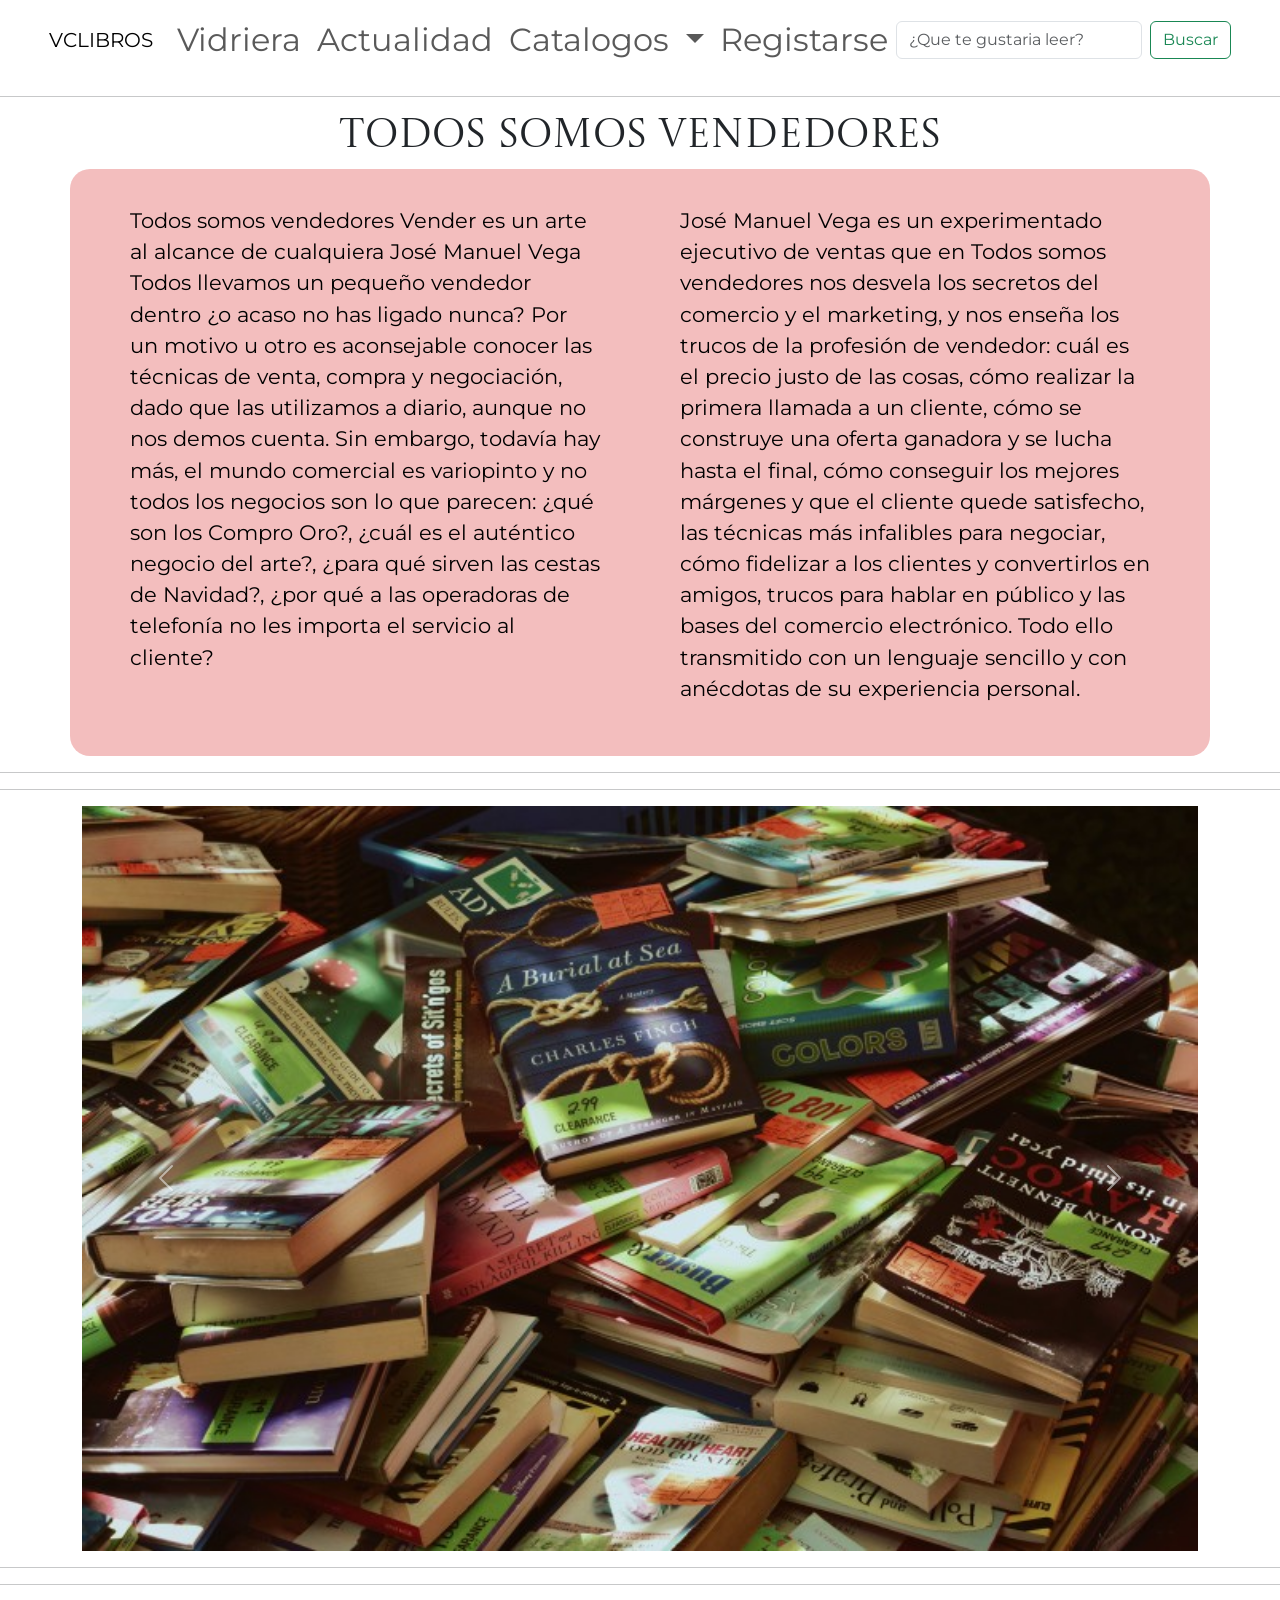
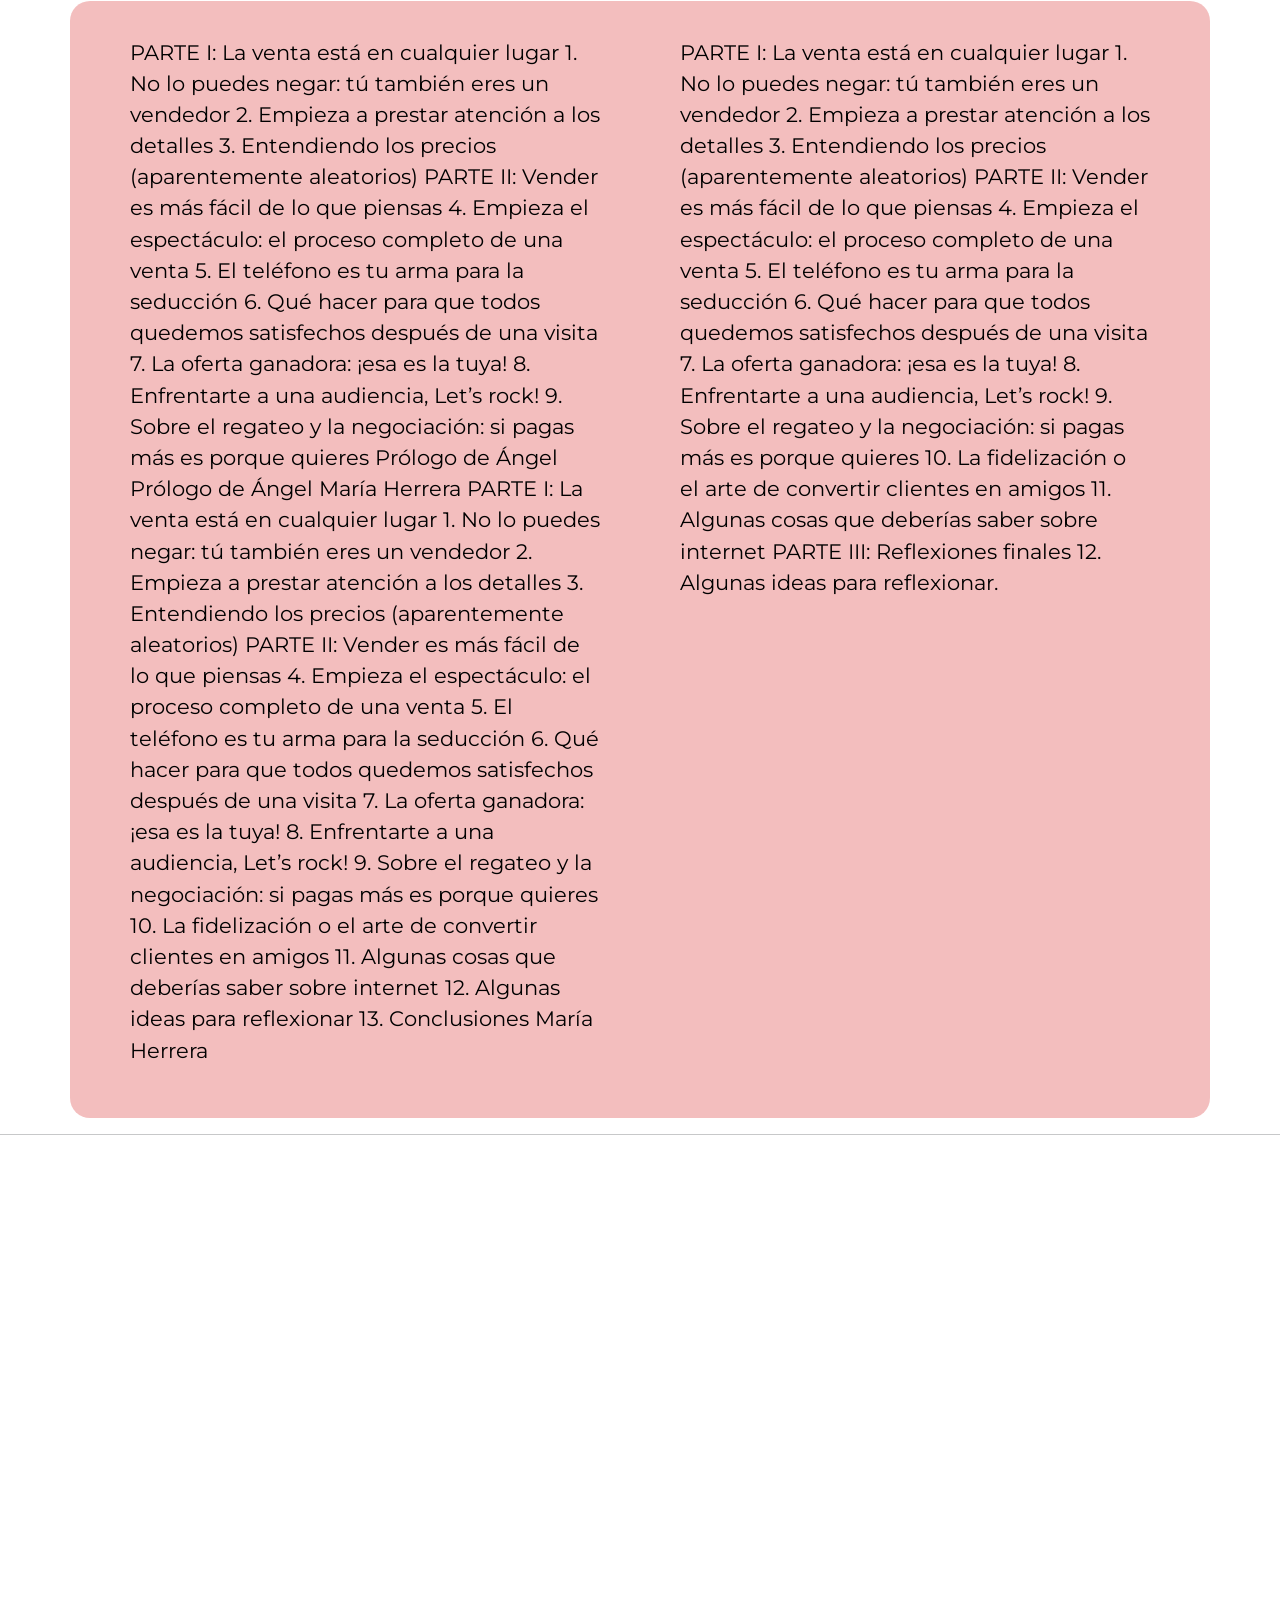
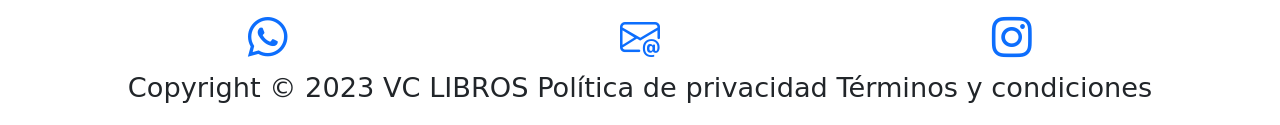
<file: pages/nosotros.html>
<!DOCTYPE html>
<html lang="es">

<head>
    <meta charset="UTF-8">
    <meta http-equiv="X-UA-Compatible" content="IE=edge">
    <meta name="viewport" content="width=device-width, initial-scale=1.0">
    <link href="https://fonts.googleapis.com/css2?family=Castoro+Titling&display=swap" rel="stylesheet">
    <link rel="preconnect" href="https://fonts.googleapis.com">
    <link rel="preconnect" href="https://fonts.gstatic.com" crossorigin>
    <link href="https://fonts.googleapis.com/css2?family=Montserrat:wght@500&display=swap" rel="stylesheet">
    <link rel="stylesheet" href="https://cdn.jsdelivr.net/npm/bootstrap-icons@1.10.4/font/bootstrap-icons.css">
    <link href="https://cdn.jsdelivr.net/npm/bootstrap@5.3.0-alpha3/dist/css/bootstrap.min.css" rel="stylesheet"
        integrity="sha384-KK94CHFLLe+nY2dmCWGMq91rCGa5gtU4mk92HdvYe+M/SXH301p5ILy+dN9+nJOZ" crossorigin="anonymous">
    <link rel="stylesheet" href="../css/styles.css">
    <meta name="description"
        content="VC libros, es nuestra pequeña pyme emprendedora, buscamos ofrecerte un dia de lectura en tu rutina diaria.">
    <title>VC LIBROS llego para compartir contigo la riqueza en papel y tinta, somos vendedores directos dispuestos a
        buscar tu perfil perfecto de lectura.</title>
</head>

<body>
    <!-- navbar nosotros-->
    <header class="header">

        <nav class="navbar navbar-expand-lg">
            <div class="container-fluid">
                <a class="navbar-brand title-vclibros" href="#">VCLIBROS</a>
                <button class="navbar-toggler" type="button" data-bs-toggle="collapse"
                    data-bs-target="#navbarSupportedContent" aria-controls="navbarSupportedContent"
                    aria-expanded="false" aria-label="Toggle navigation">
                    <span class="navbar-toggler-icon"></span>
                </button>
                <div class="collapse navbar-collapse" id="navbarSupportedContent">
                    <ul class="navbar-nav mb-2 mb-lg-0">
                        <li class="nav-item">
                            <a class="nav-link" aria-current="page" href="../index.html">Vidriera</a>
                        </li>
                        <li class="nav-item">
                            <a class="nav-link" href="./actualidad.html">Actualidad</a>
                        </li>
                        <li class="nav-item dropdown">
                            <a class="nav-link dropdown-toggle" href="#" role="button" data-bs-toggle="dropdown"
                                aria-expanded="false">
                                Catalogos
                            </a>
                            <ul class="dropdown-menu ul-size">
                                <li><a class="dropdown-item" href="./catalogos.html">BestSeller</a></li>
                                <li><a class="dropdown-item" href="./catalogos.html">Revistas</a></li>
                                <li><a class="dropdown-item" href="./catalogos.html">Poesia</a></li>
                                <li><a class="dropdown-item" href="./catalogos.html">Terror</a></li>
                                <li>
                                    <hr class="dropdown-divider">
                                </li>
                                <li><a class="dropdown-item" href="./catalogos.html">Más...</a></li>
                            </ul>
                        </li>
                        <li class="nav-item">
                            <a class="nav-link" href="./registrarse.html">Registarse</a>
                        </li>
                    </ul>
                    <form class="d-flex" role="search">
                        <input class="form-control me-2" type="search" placeholder="¿Que te gustaria leer?"
                            aria-label="Search">
                        <button class="btn btn-outline-success" type="submit">Buscar</button>
                    </form>
                </div>
            </div>
        </nav>
    </header>
    <hr>


    <!-- main  -->
    <main>

        <div class="container d-flex justify-content-around">
            <h2 class="title-nosotros">Todos somos vendedores</h2>
        </div>

        <section class="container parrafos">
            <div class="px-4">
                <div class="row gx-5">
                    <div class="col-sm-6 col-md-6">
                        <div class="p-3">
                            <p>Todos somos vendedores
                                Vender es un arte al alcance de cualquiera
                                José Manuel Vega
                                Todos llevamos un pequeño vendedor dentro ¿o acaso no has ligado nunca? Por un motivo u
                                otro es
                                aconsejable conocer las técnicas de venta, compra y negociación, dado que las utilizamos
                                a diario,
                                aunque no nos demos cuenta. Sin embargo, todavía hay más, el mundo comercial es
                                variopinto y no
                                todos
                                los negocios son lo que parecen: ¿qué son los Compro Oro?, ¿cuál es el auténtico negocio
                                del arte?,
                                ¿para qué sirven las cestas de Navidad?, ¿por qué a las operadoras de telefonía no les
                                importa el
                                servicio al cliente?</p>
                        </div>
                    </div>
                    <div class="col-sm-6 col-md-6">
                        <div class="p-3">
                            <p>José Manuel Vega es un experimentado ejecutivo de ventas que en Todos somos vendedores
                                nos desvela
                                los
                                secretos del comercio y el marketing, y nos enseña los trucos de la profesión de
                                vendedor: cuál es
                                el
                                precio justo de las cosas, cómo realizar la primera llamada a un cliente, cómo se
                                construye una
                                oferta
                                ganadora y se lucha hasta el final, cómo conseguir los mejores márgenes y que el cliente
                                quede
                                satisfecho, las técnicas más infalibles para negociar, cómo fidelizar a los clientes y
                                convertirlos
                                en
                                amigos, trucos para hablar en público y las bases del comercio electrónico. Todo ello
                                transmitido
                                con un
                                lenguaje sencillo y con anécdotas de su experiencia personal.</p>
                        </div>
                    </div>
                </div>
            </div>
        </section>


        <hr>
        <hr>




        <section class="container d-flex align-items-center justify-content-center">
            <div id="carouselExample" class="carousel slide">
                <div class="carousel-inner">
                    <div class="carousel-item active col-sm-8 col-sm-offset-2 col-sm-2">
                        <img src="../imagenes/CARROUSEL2.jpg" class="d-block w-100" alt="Imagen ilustrativa cassette">
                    </div>
                    <div class="carousel-item active col-sm-8 col-sm-offset-2 col-sm-2">
                        <img src="../imagenes/CARROUSEL3.jpg" class="d-block w-100"
                            alt="Imagen ilustrativa acerca de libros decorativos">
                    </div>
                    <div class="carousel-item active col-sm-8 col-sm-offset-2 col-sm-2">
                        <img src="../imagenes/CARROUSEL1.jpg" class="d-block w-100"
                            alt="Imagen Ilustrativa acerca de un Cassette fucionado con un libro">
                    </div>
                </div>
                <button class="carousel-control-prev" type="button" data-bs-target="#carouselExample"
                    data-bs-slide="prev">
                    <span class="carousel-control-prev-icon" aria-hidden="true"></span>
                    <span class="visually-hidden">Previous</span>
                </button>
                <button class="carousel-control-next" type="button" data-bs-target="#carouselExample"
                    data-bs-slide="next">
                    <span class="carousel-control-next-icon" aria-hidden="true"></span>
                    <span class="visually-hidden">Next</span>
                </button>
            </div>
        </section>

<hr>
<hr>
        <section class="container parrafos">
            <div class="px-4">
                <div class="row gx-5">
                    <div class="col-sm-6">
                        <div class="p-3">
                            <p> PARTE I: La venta está en cualquier lugar
                                1. No lo puedes negar: tú también eres un vendedor
                                2. Empieza a prestar atención a los detalles
                                3. Entendiendo los precios (aparentemente aleatorios)
                                PARTE II: Vender es más fácil de lo que piensas
                                4. Empieza el espectáculo: el proceso completo de una venta
                                5. El teléfono es tu arma para la seducción
                                6. Qué hacer para que todos quedemos satisfechos después de una visita
                                7. La oferta ganadora: ¡esa es la tuya!
                                8. Enfrentarte a una audiencia, Let’s rock!
                                9. Sobre el regateo y la negociación: si pagas más es porque quieres
                                Prólogo de Ángel Prólogo de Ángel María Herrera
                                PARTE I: La venta está en cualquier lugar
                                1. No lo puedes negar: tú también eres un vendedor
                                2. Empieza a prestar atención a los detalles
                                3. Entendiendo los precios (aparentemente aleatorios)
                                PARTE II: Vender es más fácil de lo que piensas
                                4. Empieza el espectáculo: el proceso completo de una venta
                                5. El teléfono es tu arma para la seducción
                                6. Qué hacer para que todos quedemos satisfechos después de una visita
                                7. La oferta ganadora: ¡esa es la tuya!
                                8. Enfrentarte a una audiencia, Let’s rock!
                                9. Sobre el regateo y la negociación: si pagas más es porque quieres
                                10. La fidelización o el arte de convertir clientes en amigos
                                11. Algunas cosas que deberías saber sobre internet
                                12. Algunas ideas para reflexionar
                                13. Conclusiones
                                María Herrera</p>
                        </div>
                    </div>
                    <div class="col-sm-6">
                        <div class="p-3">
                            <p> PARTE I: La venta está en cualquier lugar
                                1. No lo puedes negar: tú también eres un vendedor
                                2. Empieza a prestar atención a los detalles
                                3. Entendiendo los precios (aparentemente aleatorios)
                                PARTE II: Vender es más fácil de lo que piensas
                                4. Empieza el espectáculo: el proceso completo de una venta
                                5. El teléfono es tu arma para la seducción
                                6. Qué hacer para que todos quedemos satisfechos después de una visita
                                7. La oferta ganadora: ¡esa es la tuya!
                                8. Enfrentarte a una audiencia, Let’s rock!
                                9. Sobre el regateo y la negociación: si pagas más es porque quieres
                                10. La fidelización o el arte de convertir clientes en amigos
                                11. Algunas cosas que deberías saber sobre internet
                                PARTE III: Reflexiones finales
                                12. Algunas ideas para reflexionar.</p>
                        </div>
                    </div>
                </div>
            </div>
        </section>
    </main>


    <hr>
    <footer>
        <div class="container-fluid d-flex justify-content-around">
            <div>
                <iframe
                    src="https://www.google.com/maps/embed?pb=!1m18!1m12!1m3!1d26264.513808574957!2d-58.5053515843805!3d-34.62781721848201!2m3!1f0!2f0!3f0!3m2!1i1024!2i768!4f13.1!3m3!1m2!1s0x95bcc99546769e49%3A0x4d754ad5ca377710!2sFloresta%2C%20CABA!5e0!3m2!1ses-419!2sar!4v1682048789540!5m2!1ses-419!2sar"
                    width="400" height="450" style="border:0;" allowfullscreen="" loading="lazy"
                    referrerpolicy="no-referrer-when-downgrade"></iframe>
            </div>
        </div>
        <div class="container">
            <article class="iconos fs-1 d-flex justify-content-around">
                <a target="_blank"
                    href="https://api.whatsapp.com/send?phone=+5491127490416&text=Estoy interesado en un libro"
                    class="bi bi-whatsapp"></a>
                <a target="_blank" href="mailto: consultas@vclibros.com" class="bi bi-envelope-at"></a>
                <a target="_blank" href="https://www.instagram.com/astoreterno_/" class="bi bi-instagram"></a>
            </article>
        </div>
        <article class="container">
            <div class="row">
                <p class="col-12 d-flex justify-content-around icon-size">
                    Copyright © 2023 VC LIBROS
                    Política de privacidad
                    Términos y condiciones
                </p>
            </div>
        </article>
    </footer>
    <script src="https://cdn.jsdelivr.net/npm/bootstrap@5.3.0-alpha3/dist/js/bootstrap.bundle.min.js"
        integrity="sha384-ENjdO4Dr2bkBIFxQpeoTz1HIcje39Wm4jDKdf19U8gI4ddQ3GYNS7NTKfAdVQSZe"
        crossorigin="anonymous"></script>
</body>

</html>
</file>
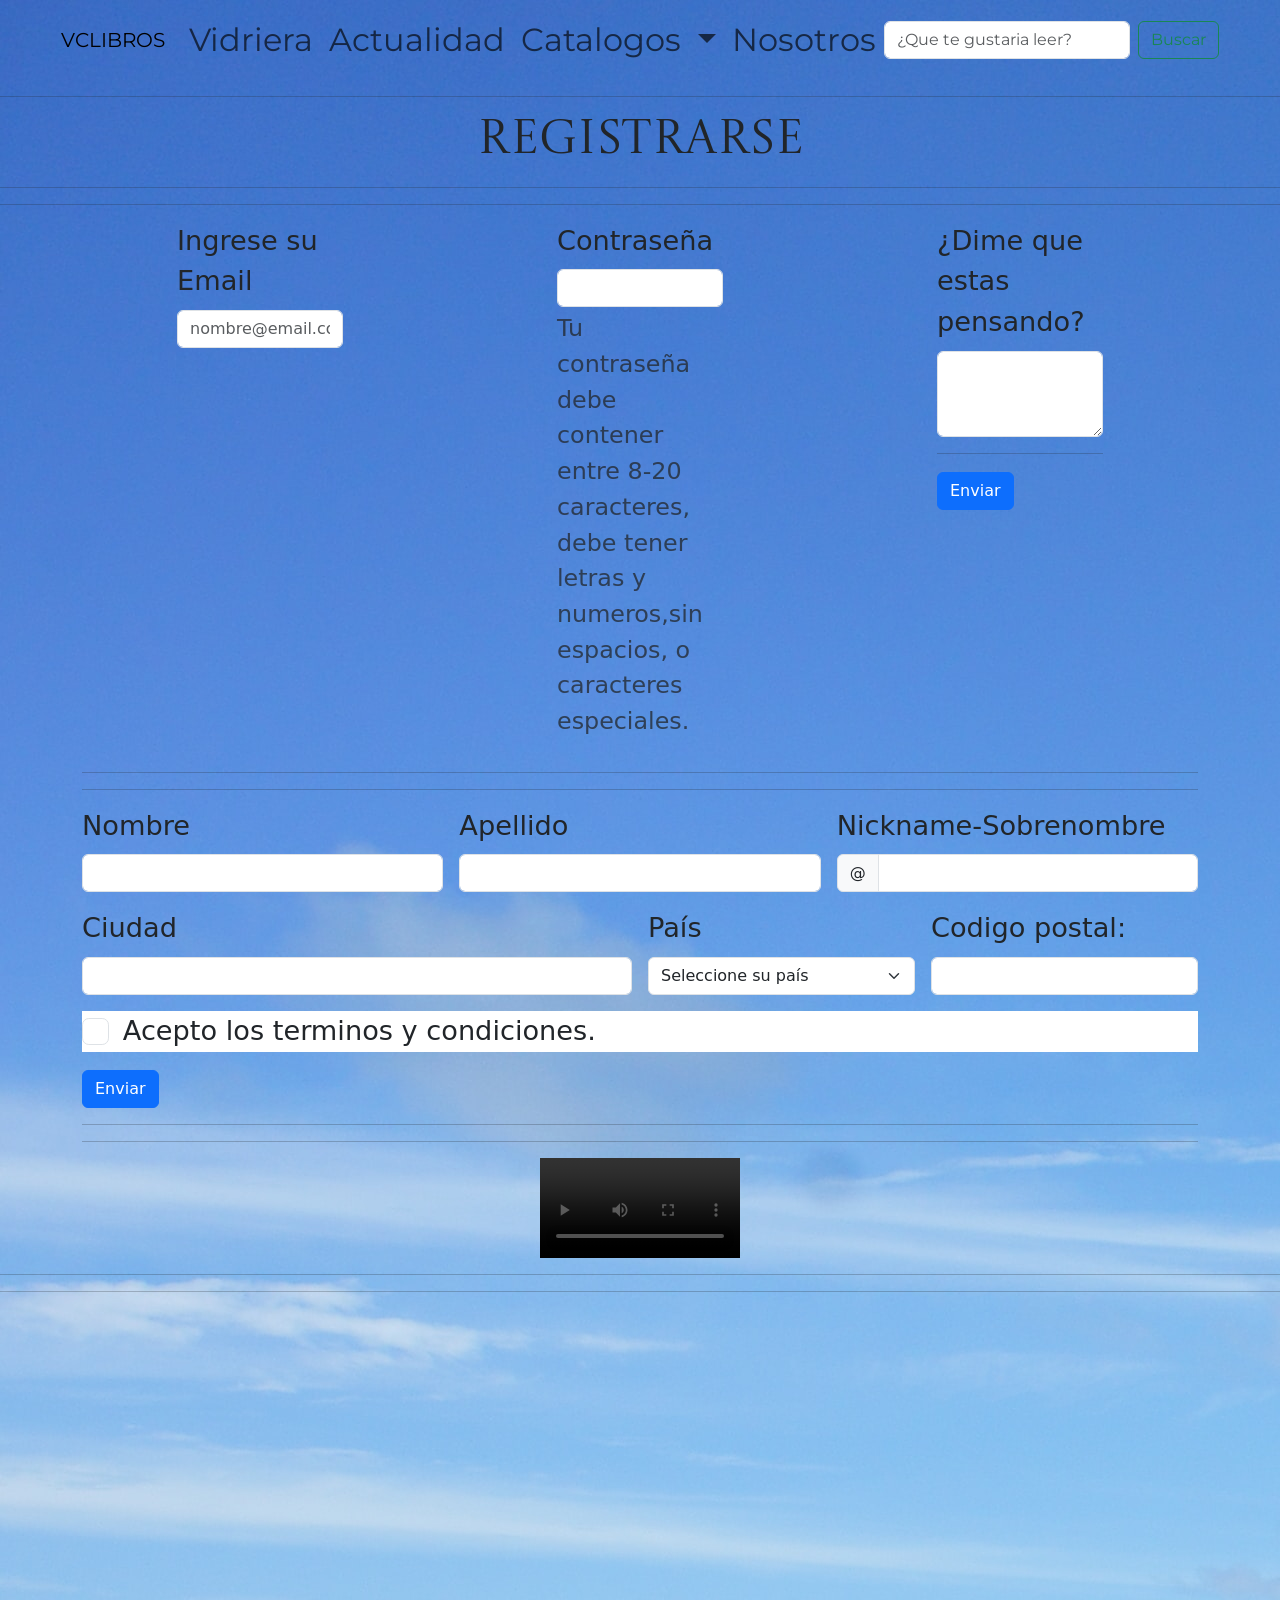
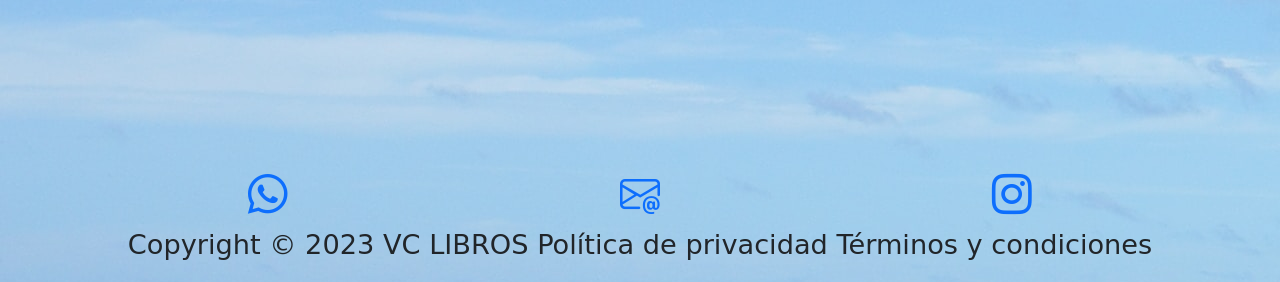
<file: pages/registrarse.html>
<!DOCTYPE html>
<html lang="es">

<head>
    <meta charset="UTF-8">
    <meta http-equiv="X-UA-Compatible" content="IE=edge">
    <meta name="viewport" content="width=device-width, initial-scale=1.0">
    <link href="https://fonts.googleapis.com/css2?family=Castoro+Titling&display=swap" rel="stylesheet">
    <link rel="preconnect" href="https://fonts.googleapis.com">
    <link rel="preconnect" href="https://fonts.gstatic.com" crossorigin>
    <link href="https://fonts.googleapis.com/css2?family=Montserrat:wght@500&display=swap" rel="stylesheet">
    <link rel="stylesheet" href="https://cdn.jsdelivr.net/npm/bootstrap-icons@1.10.4/font/bootstrap-icons.css">
    <link href="https://cdn.jsdelivr.net/npm/bootstrap@5.3.0-alpha3/dist/css/bootstrap.min.css" rel="stylesheet"
    integrity="sha384-KK94CHFLLe+nY2dmCWGMq91rCGa5gtU4mk92HdvYe+M/SXH301p5ILy+dN9+nJOZ" crossorigin="anonymous">
    <link rel="stylesheet" href="../css/styles.css">
    <meta name="description" content="Tratamos de conocerte, y nos interesa saber de vos, podes registrarte en nuestro sitio web, y ofrecerte un espacio para compartir y encontrar aquel libro que estas buscando.">
    <title>Registrate en nuestra pagina web, para que puedas ir viendo acerca de nuestros productos, nuevos y de segunda mano tambien.</title>

<body class="bg-img">
            <!-- navbar header -->
            <header class="header">

                <nav class="navbar navbar-expand-lg">
                    <div class="container-fluid">
                        <a class="navbar-brand title-vclibros" href="#">VCLIBROS</a>
                        <button class="navbar-toggler" type="button" data-bs-toggle="collapse"
                            data-bs-target="#navbarSupportedContent" aria-controls="navbarSupportedContent"
                            aria-expanded="false" aria-label="Toggle navigation">
                            <span class="navbar-toggler-icon"></span>
                        </button>
                        <div class="collapse navbar-collapse" id="navbarSupportedContent">
                            <ul class="navbar-nav mb-2 mb-lg-0">
                                <li class="nav-item">
                                    <a class="nav-link" aria-current="page" href="../index.html">Vidriera</a>
                                </li>
                                <li class="nav-item">
                                    <a class="nav-link" href="./actualidad.html">Actualidad</a>
                                </li>
                                <li class="nav-item dropdown">
                                    <a class="nav-link dropdown-toggle" href="#" role="button" data-bs-toggle="dropdown"
                                        aria-expanded="false">
                                        Catalogos
                                    </a>
                                    <ul class="dropdown-menu ul-size">
                                        <li><a class="dropdown-item" href="./catalogos.html">BestSeller</a></li>
                                        <li><a class="dropdown-item" href="./catalogos.html">Revistas</a></li>
                                        <li><a class="dropdown-item" href="./catalogos.html">Poesia</a></li>
                                        <li><a class="dropdown-item" href="./catalogos.html">Terror</a></li>
                                        <li>
                                            <hr class="dropdown-divider">
                                        </li>
                                        <li><a class="dropdown-item" href="./catalogos.html">Más...</a></li>
                                    </ul>
                                </li>
                                <li class="nav-item">
                                    <a class="nav-link" href="./nosotros.html">Nosotros</a>
                                </li>
                            </ul>
                            <form class="d-flex" role="search" netlify>
                                <input class="form-control me-2" type="search" placeholder="¿Que te gustaria leer?"
                                    aria-label="Search">
                                <button class="btn btn-outline-success" type="submit">Buscar</button>
                            </form>
                        </div>
                    </div>
                </nav>
            </header>
    <hr>
    <div>
        <h2 class="title-vidriera">Registrarse</h2>
    </div>
    <hr>
    <hr>
        <!-- main log-in -->
    <main>
        <article class="container fs-5">
            <div class="row justify-content-around">
                <div class="col-6 mb-3 col-lg-2 label-font">
                    <label for="exampleFormControlInput1" class="form-label">Ingrese su Email</label>
                    <input type="email" class="form-control" id="exampleFormControlInput1"
                        placeholder= "nombre@email.com" >
                </div>

                <div class="mb-3 col-lg-2 label-font">
                    <label for="inputPassword5" class="form-label" placeholder="">Contraseña</label>
                    <input type="password" id="inputPassword5" class="form-control" aria-labelledby="passwordHelpBlock">
                    <div id="passwordHelpBlock" class="form-text">
                        Tu contraseña debe contener entre 8-20 caracteres, debe tener letras y numeros,sin espacios, o
                        caracteres especiales.
                    </div>
                </div>
                <div class="mb-3 col-lg-2 label-font"> 
                    <label for="exampleFormControlTextarea1" class="form-label" aria-placeholder="">¿Dime que estas pensando?</label>
                    <textarea class="form-control" id="exampleFormControlTextarea1" rows="3"></textarea>
                    <hr>
                    <form>
                    <div class="col-12">
                        <button class="btn btn-primary" type="submit">Enviar</button>
                    </div>
                </form>
                </div>
            </div>
            <hr>
            <hr>

            <form class="row g-3 needs-validation" novalidate>
                <div class="col-md-4 label-font">
                    <label for="validationCustom01" class="form-label">Nombre</label>
                    <input type="text" class="form-control" id="validationCustom01" value="" required>
                    <div class="valid-feedback">
                        Perfecto!
                    </div>
                </div>
                <div class="col-md-4 label-font">
                    <label for="validationCustom02" class="form-label">Apellido</label>
                    <input type="text" class="form-control" id="validationCustom02" value="" required>
                    <div class="valid-feedback">
                        Perfecto!
                    </div>
                </div>
                <div class="col-md-4 label-font">
                    <label for="validationCustomUsername" class="form-label">Nickname-Sobrenombre</label>
                    <div class="input-group has-validation">
                        <span class="input-group-text" id="inputGroupPrepend">@</span>
                        <input type="text" class="form-control" id="validationCustomUsername"
                            aria-describedby="inputGroupPrepend" required>
                        <div class="invalid-feedback">
                            Elije tu nombre de usuario.
                        </div>
                    </div>
                </div>
                <div class="col-md-6 label-font">
                    <label for="validationCustom03" class="form-label">Ciudad</label>
                    <input type="text" class="form-control" id="validationCustom03" required>
                    <div class="invalid-feedback">
                        Porfavor ingresa tu ciudad.
                    </div>
                </div>
                <div class="col-md-3 label-font">
                    <label for="validationCustom04" class="form-label ">País</label>
                    <select class="form-select" id="validationCustom04" required>
                        <option selected disabled value="Otros..">Seleccione su país</option>
                        <option>Argentina</option>
                        <option>Alemania</option>
                        <option>España</option>
                        <option>Francia</option>
                        <option>Guatemala</option>
                        <option>Italia</option>
                        <option>Rusia</option>
                        <option>...</option>
                    </select>
                    <div class="invalid-feedback">
                        Porfavor selecciona tu pais de origen.
                    </div>
                </div>
                <div class="col-md-3 label-font">
                    <label for="validationCustom05" class="form-label">Codigo postal:</label>
                    <input type="text" class="form-control" id="validationCustom05" required>
                    <div class="invalid-feedback">
                        Porfavor ingresa tu codigo postal.
                    </div>
                </div>
                <div class="col-12 label-font">
                    <div class="form-check white-colors">
                        <input class="form-check-input" type="checkbox" value="" id="invalidCheck" required>
                        <label class="form-check-label" for="invalidCheck">
                            Acepto los terminos y condiciones.
                        </label>
                        <div class="invalid-feedback">
                            
                        </div>
                    </div>
                </div>
                <div class="col-md-12">
                    <button class="btn btn-primary" type="submit">Enviar</button>
                </div>
            </form>
            
            <hr>
            <hr>


            <!-- seccion videos -->

            <figure class="d-flex justify-content-around">
                <video src="../videos/vid-registrarse.mp4" controls width="200px"></video>
            </figure>
    </main>



    <!-- footer -->
    <hr>
    <hr>
    <footer>
        <div class="container-fluid d-flex justify-content-around">
            <div>
                <iframe
                    src="https://www.google.com/maps/embed?pb=!1m18!1m12!1m3!1d26264.513808574957!2d-58.5053515843805!3d-34.62781721848201!2m3!1f0!2f0!3f0!3m2!1i1024!2i768!4f13.1!3m3!1m2!1s0x95bcc99546769e49%3A0x4d754ad5ca377710!2sFloresta%2C%20CABA!5e0!3m2!1ses-419!2sar!4v1682048789540!5m2!1ses-419!2sar"
                    width="400" height="450" style="border:0;" allowfullscreen="" loading="lazy"
                    referrerpolicy="no-referrer-when-downgrade"></iframe>
            </div>
        </div>
        <div class="container">
            <article class="iconos fs-1 d-flex justify-content-around ">
                <a target="_blank"
                    href="https://api.whatsapp.com/send?phone=+5491127490416&text=Estoy interesado en un libro"
                    class="bi bi-whatsapp"></a>
                <a target="_blank" href="mailto: consultas@vclibros.com" class="bi bi-envelope-at"></a>
                <a target="_blank" href="https://www.instagram.com/astoreterno_/" class="bi bi-instagram"></a>
            </article>
        </div>
        <article class="container">
            <div class="row">
                <p class="col-12 d-flex justify-content-around icon-size">
                    Copyright © 2023 VC LIBROS
                    Política de privacidad
                    Términos y condiciones
                </p>
            </div>
        </article>
    </footer>


    <script src="https://cdn.jsdelivr.net/npm/bootstrap@5.3.0-alpha3/dist/js/bootstrap.bundle.min.js"
        integrity="sha384-ENjdO4Dr2bkBIFxQpeoTz1HIcje39Wm4jDKdf19U8gI4ddQ3GYNS7NTKfAdVQSZe"
        crossorigin="anonymous"></script>

</body>

</html>
</file>
<file: css/styles.css>
/* ((HEADER - INDEX - NAV)) */
.header {
  display: flex;
  justify-content: space-around;
  align-items: center;
  font-size: 1rem;
  font-family: "Montserrat", sans-serif;
}
.header.title-vclibros {
  font-size: 5rem;
  font-family: "Castoro Titling", cursive;
  color: rgba(69, 18, 18, 0.866);
}
.header.ul-size a {
  font-size: 1.3rem;
  font-family: "Castoro Titling", cursive;
}
.header.size {
  font-size: 1.2rem;
  color: violet;
}

/* main index */
.title-vidriera {
  font-size: 3rem;
  display: flex;
  justify-content: center;
  font-family: "Castoro Titling", cursive;
}

.parrafos {
  font-size: 1.3rem;
  font-family: "Montserrat", sans-serif;
  background-color: rgba(221, 77, 77, 0.3647058824);
  color: black;
  border-radius: 20px;
  padding: 20px;
}

.carrousel-actualidad {
  background-color: rgba(83, 23, 23, 0.908);
  border-radius: 20px;
}

.parrafos-2 {
  font-size: 1.3rem;
  font-family: "Montserrat", sans-serif;
  background-color: rgba(123, 104, 230, 0.4431372549);
  color: black;
  border-radius: 20px;
  padding: 20px;
}

/* main index cards */
.card-title {
  font-size: 2rem;
  font-family: "Montserrat", sans-serif;
}

.card-text {
  font-size: 1.4rem;
  font-family: "Castoro Titling", cursive;
}

.card-size {
  width: 18rem;
}

/* footer index */
.icon-size {
  font-size: 1.7rem;
}

/* page actualidad */
.header {
  display: flex;
  justify-content: space-around;
  align-items: center;
  font-size: 2rem;
  font-family: "Montserrat", sans-serif;
}

.container-title {
  display: flex;
  justify-content: center;
  align-items: center;
  font-size: 4rem;
  font-family: "Castoro Titling", cursive;
  color: rgba(83, 23, 23, 0.908);
}

/* page catalogos */
/* main catalogos*/
.title-catalogos {
  font-size: 2.5rem;
  display: flex;
  justify-content: center;
  font-family: "Castoro Titling", cursive;
}

.books-titles {
  font-size: 1.4rem;
  font-family: "Castoro Titling", cursive;
}

/* page nosotros*/
.title-nosotros {
  font-size: 2.5rem;
  display: flex;
  align-items: center;
  justify-content: center;
  font-family: "Castoro Titling", cursive;
}

/* main nosotros*/
.bg-salmon {
  font-size: 1.3rem;
  font-family: "Montserrat", sans-serif;
  background-color: rgba(250, 128, 114, 0.9019607843);
  color: black;
  border-radius: 20px;
  padding: 20px;
}

/* navbar page - registrarse */
/* main */
.bg-img {
  background-image: url(../imagenes/playa.jpg);
}

.label-font {
  font-size: 1.7rem;
}

.white-colors {
  background-color: white;
}

/*# sourceMappingURL=styles.css.map */
</file>
